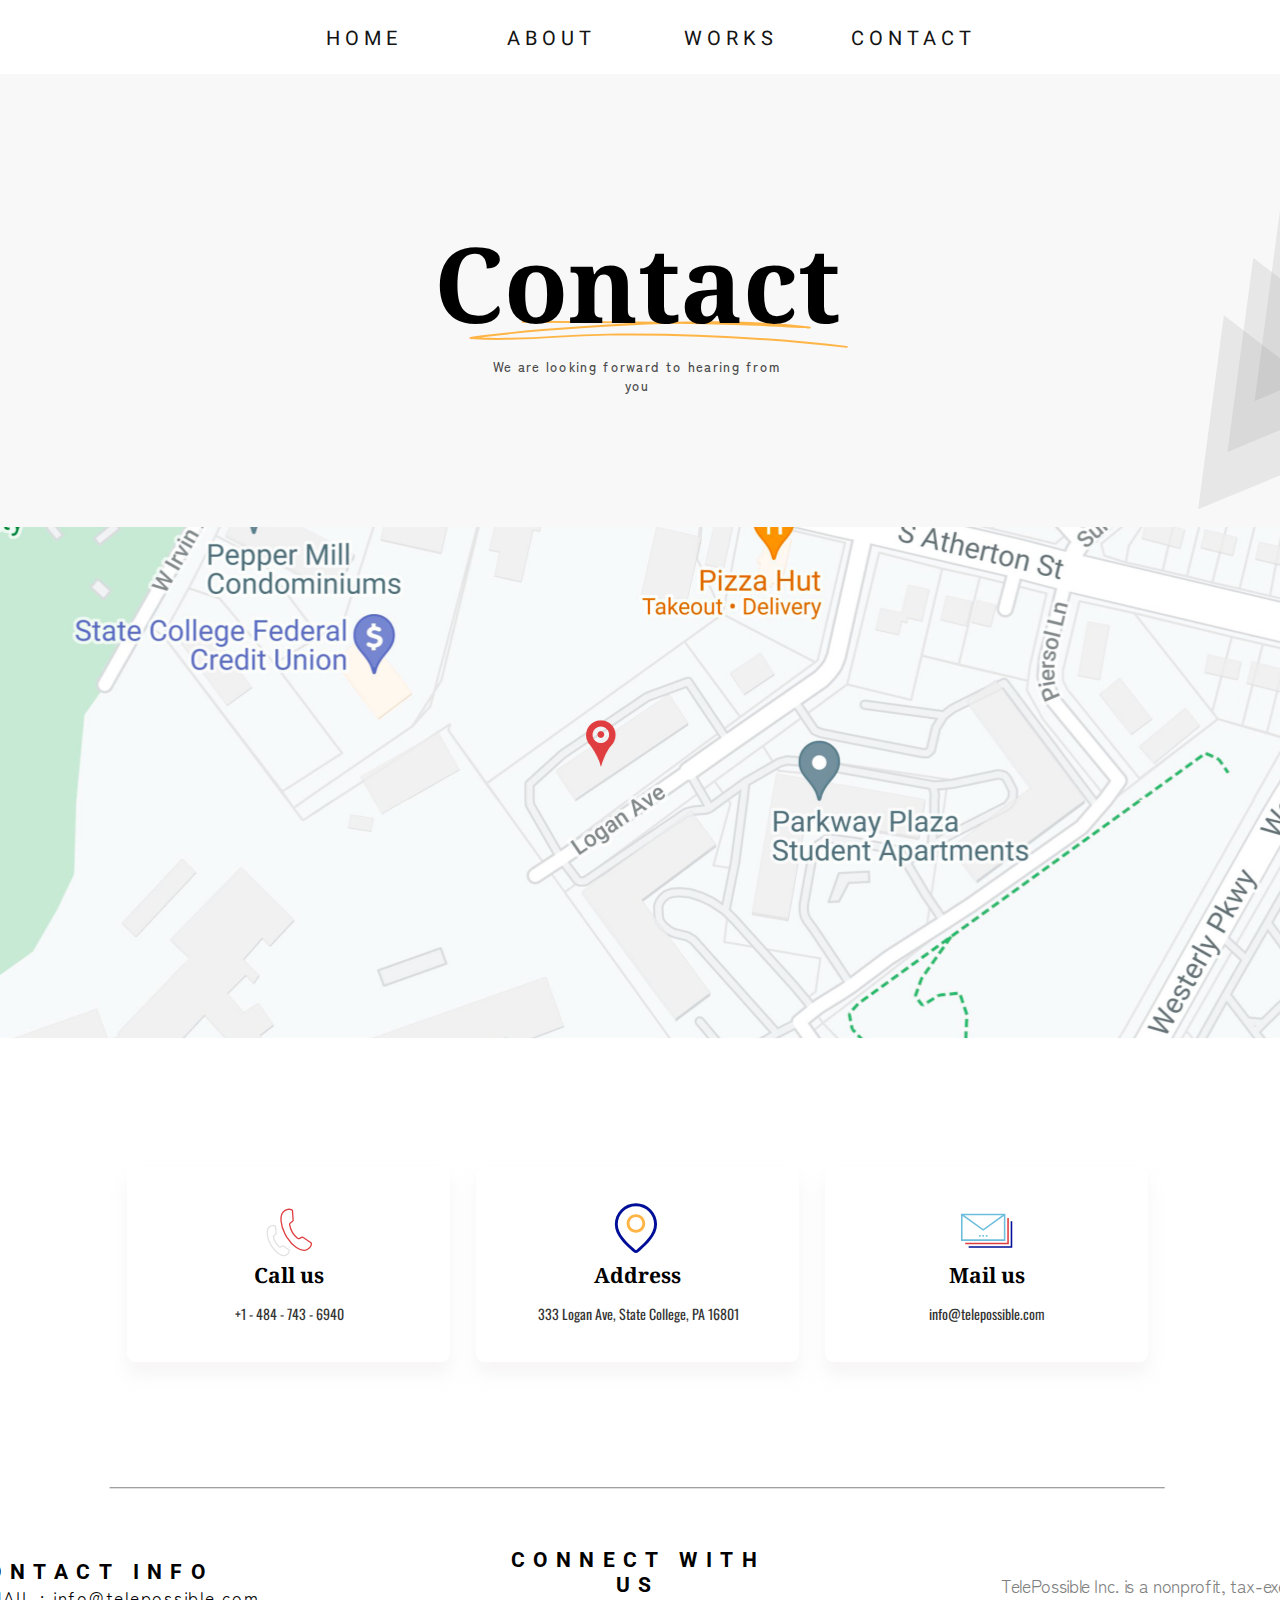
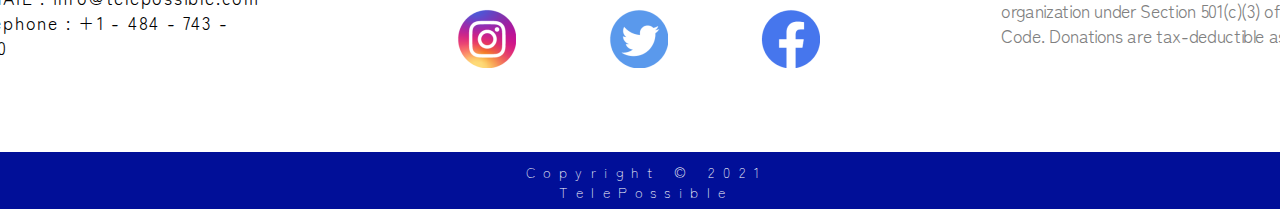
<file: contact.html>
<!DOCTYPE html>
<html>
  <head>
    <meta charset="UTF-8" />
    <meta name="viewport" content="width=1680, maximum-scale=1.0" />
    <link rel="shortcut icon" type="image/png" href="https://animaproject.s3.amazonaws.com/home/favicon.png" />
    <meta name="og:type" content="website" />
    <meta name="twitter:card" content="photo" />
    <link rel="stylesheet" type="text/css" href="css/contact.css" />
    <script src="https://ajax.googleapis.com/ajax/libs/jquery/3.2.0/jquery.min.js"></script>
    <script src="https://animaapp.s3.amazonaws.com/launchpad-static/launchpad.js"></script>
    <style></style>
    <link rel="stylesheet" type="text/css" href="css/styleguide.css" />
    <link rel="stylesheet" type="text/css" href="css/globals.css" />
  </head>
  <body style="margin: 0; background: #ffffff">
    <input type="hidden" id="anPageName" name="page" value="contact" />
    <div class="container-center-horizontal">
      <div class="contact-1 screen">
        <div class="footer-k2iDzY">
          <div class="copyright-3j10ab">
            <div class="copyright-bar-hZvx1g"></div>
            <div class="text-hZvx1g valign-text-middle zenmarugothic-light-white-16px">
              Copyright © 2021 TelePossible
            </div>
          </div>
          <div class="contents-3j10ab">
            <div class="content-background-NIA45I"></div>
            <div class="x3-NIA45I">
              <div class="law-1cqjKx valign-text-middle zenmarugothic-normal-gray-20px">
                TelePossible Inc. is a nonprofit, tax-exempt charitable organization under Section 501(c)(3) of the
                Internal Revenue Code. Donations are tax-deductible as allowed by law
              </div>
            </div>
            <div class="x2-NIA45I">
              <div class="sns-ZSBbM4">
                <div class="icons-b4g61u">
                  <img class="facebook-icon-4IghMC smart-layers-pointers" src="img/facebook-icon-1@2x.png" />
                  <img class="twitter-icon-4IghMC smart-layers-pointers" src="img/twitter-icon-1@2x.png" />
                  <img class="instagram-icon-4IghMC smart-layers-pointers" src="img/instagram-icon-1@2x.png" />
                </div>
                <div class="connect-with-us-b4g61u valign-text-middle roboto-bold-black-24-1px">CONNECT WITH US</div>
              </div>
            </div>
            <div class="x1-NIA45I">
              <div class="contact-info-CuRexs">
                <div class="e-mail-infotele-1-484-743-6940-qIX6xS valign-text-middle zenmarugothic-normal-black-20px">
                  E-MAIL : info@telepossible.com<br />Telephone : +1 - 484 - 743 - 6940
                </div>
                <div class="contact-info-qIX6xS valign-text-middle roboto-bold-black-24-1px">CONTACT INFO</div>
              </div>
              <img class="logo-CuRexs" src="img/logo-1@2x.png" />
            </div>
          </div>
          <div class="upper-3j10ab"><img class="line-1-pf2sqG" src="img/line-1-5@1x.svg" /></div>
        </div>
        <div class="list-of-help-k2iDzY">
          <div class="list-of-help-jaI7eQ">
            <div class="mail-90SYHi smart-layers-pointers">
              <div class="rectangle-713-XxtVWi"></div>
              <div class="mail-us-XxtVWi notoserif-bold-black-24px">Mail us</div>
              <div class="infotelepossiblecom-XxtVWi oswald-normal-black-16px">info@telepossible.com</div>
              <img class="group-XxtVWi" src="img/group-6@2x.svg" />
            </div>
            <div class="address-90SYHi smart-layers-pointers">
              <div class="rectangle-713-6xACVC"></div>
              <img class="location-1-6xACVC" src="img/location-1@2x.svg" />
              <div class="x333-logan-ave-s-ollege-pa-16801-6xACVC oswald-normal-black-16px">
                333 Logan Ave, State College, PA 16801
              </div>
              <div class="address-6xACVC notoserif-bold-black-24px">Address</div>
            </div>
            <div class="call-90SYHi smart-layers-pointers">
              <div class="rectangle-713-v7x7x0"></div>
              <div class="call-us-v7x7x0 notoserif-bold-black-24px">Call us</div>
              <div class="x1-484-743-6940-v7x7x0 oswald-normal-black-16px">+1 - 484 - 743 - 6940</div>
              <img class="call-svgrepo-com-2-v7x7x0" src="img/call-svgrepo-com-2@2x.svg" />
              <img class="call-svgrepo-com-1-v7x7x0" src="img/call-svgrepo-com-1@2x.svg" />
            </div>
          </div>
        </div>
        <img class="map-k2iDzY" src="img/map----------@1x.png" />
        <div class="banner-k2iDzY">
          <div class="bg-image-5WbHgW">
            <div class="rectangle-1-1gVlvP"></div>
          </div>
          <div class="effect-shape-5WbHgW">
            <img class="polygon-5-LO11k7" src="img/polygon-5@2x.svg" />
            <img class="polygon-9-LO11k7" src="img/polygon-5@2x.svg" />
            <img class="polygon-6-LO11k7" src="img/polygon-6@2x.svg" />
            <img class="polygon-7-LO11k7" src="img/polygon-7@2x.svg" />
            <img class="polygon-8-LO11k7" src="img/polygon-8@2x.svg" />
            <img class="ellipse-5-LO11k7" src="img/ellipse-5-1@2x.svg" />
            <img class="ellipse-4-LO11k7" src="img/ellipse-4@2x.svg" />
            <img class="ellipse-6-LO11k7" src="img/ellipse-6@2x.svg" />
          </div>
          <div class="text-5WbHgW">
            <img class="underline-leDPBJ" src="img/underline@2x.svg" />
            <div class="we-are-looking-earing-from-you-leDPBJ">We are looking forward to hearing from you</div>
            <div class="contact-leDPBJ" id="contact">Contact</div>
          </div>
        </div>
        <div class="header-k2iDzY">
          <div class="header-icons-QHRj2K">
            <a href="#contact">
              <div class="icon-4-msDIWv smart-layers-pointers">
                <div class="contact-EBxX1R heebo-normal-licorice-20px">CONTACT</div>
              </div></a
            ><a href="work.html">
              <div class="icon-3-msDIWv smart-layers-pointers">
                <div class="works-YLJFxN heebo-normal-licorice-20px">WORKS</div>
              </div></a
            ><a href="about-1.html">
              <div class="icon-2-msDIWv smart-layers-pointers">
                <div class="about-xyH9uN heebo-normal-licorice-20px">ABOUT</div>
              </div></a
            ><a href="index.html">
              <div class="icon-1-msDIWv smart-layers-pointers">
                <div class="home-Zlrq72 heebo-normal-licorice-20px">HOME</div>
              </div></a
            >
            <div class="donation-button-msDIWv smart-layers-pointers">
              <a href = "https://www.paypal.com/donate/?hosted_button_id=WJGPKLR48Z9FJ" target = "_blank">
              <div class="rectangle-703-cIqqPg"></div>
              <div class="donation-cIqqPg oswald-medium-white-20px">Donation</div>
            </div>
          </div>
          <a href="index.html"><img class="logo-img-QHRj2K" src="img/logo-img-1@2x.png" /> </a>
        </div>
      </div>
    </div>
    <div class="container-center-horizontal">
      <div class="contact screen">
        <div class="list-of-help-DhmS6L">
          <div class="list-of-help-rX5pZN">
            <div class="mail-khx65j smart-layers-pointers">
              <div class="rectangle-713-ooy74m"></div>
              <div class="mail-us-ooy74m notoserif-bold-black-21px">Mail us</div>
              <div class="infotelepossiblecom-ooy74m oswald-normal-black-14px">info@telepossible.com</div>
              <img class="group-ooy74m" src="img/group-7@2x.svg" />
            </div>
            <div class="address-khx65j smart-layers-pointers">
              <div class="rectangle-713-PnBg0m"></div>
              <img class="location-1-PnBg0m" src="img/location-1-1@2x.svg" />
              <div class="x333-logan-ave-s-ollege-pa-16801-PnBg0m oswald-normal-black-14px">
                333 Logan Ave, State College, PA 16801
              </div>
              <div class="address-PnBg0m notoserif-bold-black-21px">Address</div>
            </div>
            <div class="call-khx65j smart-layers-pointers">
              <div class="rectangle-713-kufxBP"></div>
              <div class="call-us-kufxBP notoserif-bold-black-21px">Call us</div>
              <div class="x1-484-743-6940-kufxBP oswald-normal-black-14px">+1 - 484 - 743 - 6940</div>
              <img class="call-svgrepo-com-2-kufxBP" src="img/call-svgrepo-com-2-1@2x.svg" />
              <img class="call-svgrepo-com-1-kufxBP" src="img/call-svgrepo-com-1-1@2x.svg" />
            </div>
          </div>
        </div>
        <img class="map-DhmS6L" src="img/map-----------1@1x.png" />
        <div class="banner-DhmS6L">
          <div class="bg-image-NQECgX">
            <div class="rectangle-1-aHj9dL"></div>
          </div>
          <div class="effect-shape-NQECgX" id="effect-shape">
            <img class="polygon-5-76h8iw" src="img/polygon-5-1@2x.svg" />
            <img class="polygon-9-76h8iw" src="img/polygon-9-1@2x.svg" />
            <img class="polygon-6-76h8iw" src="img/polygon-6-1@2x.svg" />
            <img class="polygon-7-76h8iw" src="img/polygon-7-1@2x.svg" />
            <img class="polygon-8-76h8iw" src="img/polygon-8-1@2x.svg" />
            <img class="ellipse-5-76h8iw" src="img/ellipse-5-2@2x.svg" />
            <img class="ellipse-4-76h8iw" src="img/ellipse-4-1@2x.svg" />
            <img class="ellipse-6-76h8iw" src="img/ellipse-6-1@2x.svg" />
          </div>
          <div class="text-NQECgX">
            <img class="underline-lku7I7" src="img/underline-1@2x.svg" />
            <div class="we-are-looking-earing-from-you-lku7I7">We are looking forward to hearing from you</div>
            <div class="contact-lku7I7">Contact</div>
          </div>
        </div>
        <div class="header-DhmS6L">
          <div class="header-icons-NlxXXS">
            <a href="#effect-shape">
              <div class="icon-4-7pDmUn smart-layers-pointers">
                <div class="contact-lpXNHL heebo-normal-licorice-20px">CONTACT</div>
              </div></a
            ><a href="work.html">
              <div class="icon-3-7pDmUn smart-layers-pointers">
                <div class="works-XCxhV8 heebo-normal-licorice-20px">WORKS</div>
              </div></a
            ><a href="about.html">
              <div class="icon-2-7pDmUn smart-layers-pointers">
                <div class="about-KH2Zo4 heebo-normal-licorice-20px">ABOUT</div>
              </div></a
            ><a href="index.html">
              <div class="icon-1-7pDmUn smart-layers-pointers">
                <div class="home-wxE1tu heebo-normal-licorice-20px">HOME</div>
              </div></a
            >
            <div class="donation-button-7pDmUn smart-layers-pointers">
              <a href = "https://www.paypal.com/donate/?hosted_button_id=WJGPKLR48Z9FJ" target = "_blank">

              <div class="rectangle-703-pnc4Gu"></div>
              <div class="donation-pnc4Gu">Donation</div>
            </div>
          </div>
          <img class="logo-img-NlxXXS" src="img/logo-img-6@2x.png" />
        </div>
        <div class="footer-DhmS6L">
          <div class="copyright-mwR7bx">
            <div class="copyright-bar-XFhZEM"></div>
            <div class="text-XFhZEM valign-text-middle zenmarugothic-light-white-14-1px">
              Copyright © 2021 TelePossible
            </div>
          </div>
          <div class="contents-mwR7bx">
            <div class="content-background-lcqfWr"></div>
            <div class="x3-lcqfWr">
              <div class="law-ThqXDw valign-text-middle zenmarugothic-normal-gray-17-6px">
                TelePossible Inc. is a nonprofit, tax-exempt charitable organization under Section 501(c)(3) of the
                Internal Revenue Code. Donations are tax-deductible as allowed by law
              </div>
            </div>
            <div class="x2-lcqfWr">
              <div class="sns-mluLoV">
                <div class="icons-kLqg7x">
                  <img class="facebook-icon-scVQv2 smart-layers-pointers" src="img/facebook-icon-3@2x.png" />
                  <img class="twitter-icon-scVQv2 smart-layers-pointers" src="img/twitter-icon-3@2x.png" />
                  <img class="instagram-icon-scVQv2 smart-layers-pointers" src="img/instagram-icon-3@2x.png" />
                </div>
                <div class="connect-with-us-kLqg7x valign-text-middle roboto-bold-black-21-1px">CONNECT WITH US</div>
              </div>
            </div>
            <div class="x1-lcqfWr">
              <div class="contact-info-ZZFGNj">
                <div class="e-mail-infotele-1-484-743-6940-jgCLn7 valign-text-middle zenmarugothic-normal-black-17-6px">
                  E-MAIL : info@telepossible.com<br />Telephone : +1 - 484 - 743 - 6940
                </div>
                <div class="contact-info-jgCLn7 valign-text-middle roboto-bold-black-21-1px">CONTACT INFO</div>
              </div>
              <img class="logo-ZZFGNj" src="img/logo-6@2x.png" />
            </div>
          </div>
          <div class="upper-mwR7bx"><img class="line-1-DiXIxc" src="img/line-1-6@1x.svg" /></div>
        </div>
      </div>
    </div>
  </body>
</html>
</file>
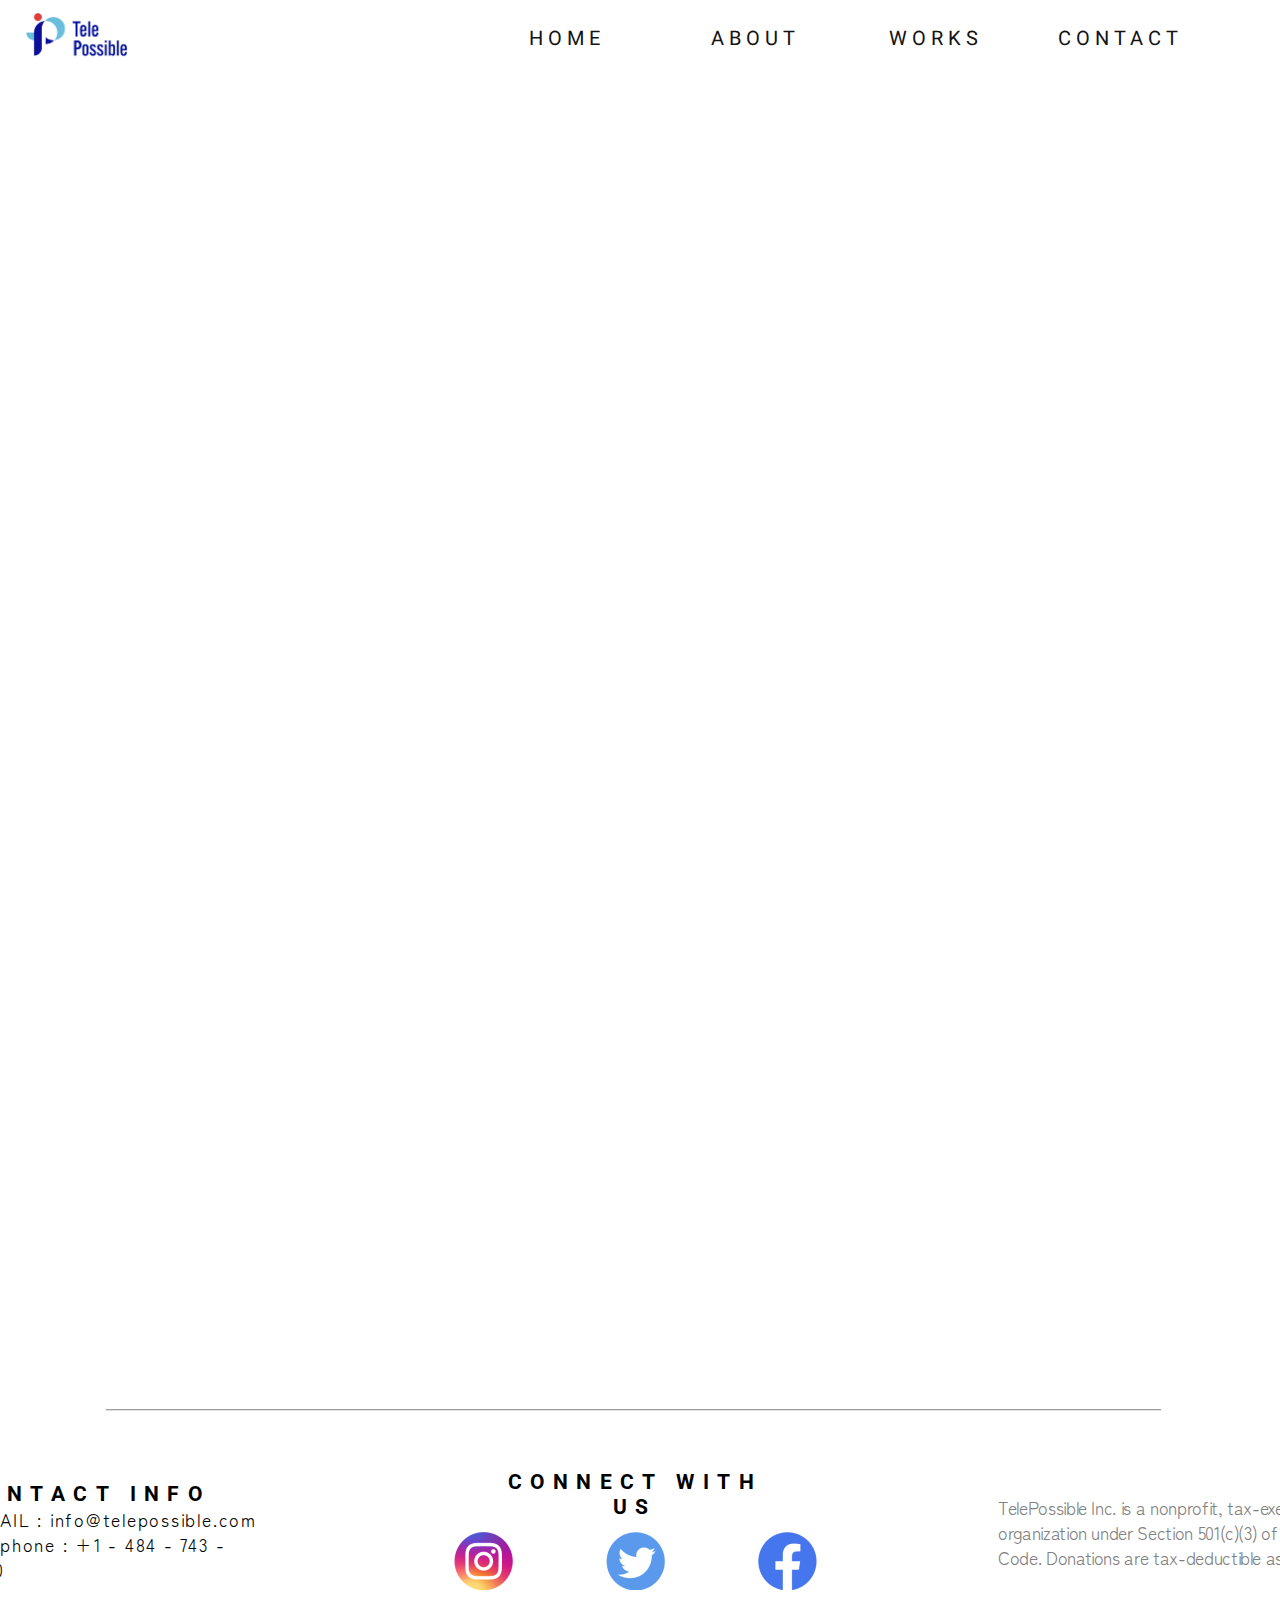
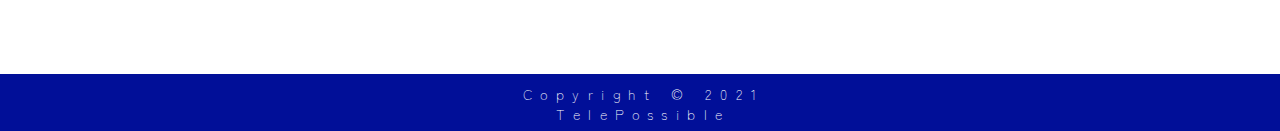
<file: work.html>
<!DOCTYPE html>
<html>
  <head>
    <meta charset="UTF-8" />
    <meta name="viewport" content="width=1680, maximum-scale=1.0" />
    <link rel="shortcut icon" type="image/png" href="https://animaproject.s3.amazonaws.com/home/favicon.png" />
    <meta name="og:type" content="website" />
    <meta name="twitter:card" content="photo" />
    <link rel="stylesheet" type="text/css" href="css/work.css" />
    <script src="https://ajax.googleapis.com/ajax/libs/jquery/3.2.0/jquery.min.js"></script>
    <script src="https://animaapp.s3.amazonaws.com/launchpad-static/launchpad.js"></script>
    <style></style>
    <link rel="stylesheet" type="text/css" href="css/styleguide.css" />
    <link rel="stylesheet" type="text/css" href="css/globals.css" />
  </head>
  <body style="margin: 0; background: #ffffff">
    <input type="hidden" id="anPageName" name="page" value="work" />
    <div class="container-center-horizontal">
      <div class="work-1 screen">
        <!-- <img class="image-5-X7GYZM" id="image-5" src="img/image-5@1x.png" /> -->
        <div class="footer-X7GYZM">
          <div class="copyright-5oc2ku">
            <div class="copyright-bar-Vosp1R"></div>
            <div class="text-Vosp1R valign-text-middle zenmarugothic-light-white-14-1px">
              Copyright © 2021 TelePossible
            </div>
          </div>
          <div class="contents-5oc2ku">
            <div class="content-background-yFWe1C"></div>
            <div class="x3-yFWe1C">
              <div class="law-ZJ5e3N valign-text-middle zenmarugothic-normal-gray-17-6px">
                TelePossible Inc. is a nonprofit, tax-exempt charitable organization under Section 501(c)(3) of the
                Internal Revenue Code. Donations are tax-deductible as allowed by law
              </div>
            </div>
            <div class="x2-yFWe1C">
              <div class="sns-rAddhF">
                <div class="icons-dHKkjI">
                  <img class="facebook-icon-BZ79SK smart-layers-pointers" src="img/facebook-icon@2x.png" />
                  <img class="twitter-icon-BZ79SK smart-layers-pointers" src="img/twitter-icon@2x.png" />
                  <img class="instagram-icon-BZ79SK smart-layers-pointers" src="img/instagram-icon@2x.png" />
                </div>
                <div class="connect-with-us-dHKkjI valign-text-middle roboto-bold-black-21-1px">CONNECT WITH US</div>
              </div>
            </div>
            <div class="x1-yFWe1C">
              <div class="contact-info-JIOjox">
                <div class="e-mail-infotele-1-484-743-6940-CThVBY valign-text-middle zenmarugothic-normal-black-17-6px">
                  E-MAIL : info@telepossible.com<br />Telephone : +1 - 484 - 743 - 6940
                </div>
                <div class="contact-info-CThVBY valign-text-middle roboto-bold-black-21-1px">CONTACT INFO</div>
              </div>
              <img class="logo-JIOjox" src="img/logo@2x.png" />
            </div>
          </div>
          <div class="upper-5oc2ku"><img class="line-1-sNhVcu" src="img/line-1@1x.svg" /></div>
        </div>
        <div class="header-X7GYZM">
          <div class="header-icons-OgbVFy">
            <a href="contact.html">
              <div class="icon-4-UiIi9n smart-layers-pointers">
                <div class="contact-xYFZjw heebo-normal-licorice-20px">CONTACT</div>
              </div></a
            ><a href="#image-5">
              <div class="icon-3-UiIi9n smart-layers-pointers">
                <div class="works-rlIsN5 heebo-normal-licorice-20px">WORKS</div>
              </div></a
            ><a href="about.html">
              <div class="icon-2-UiIi9n smart-layers-pointers">
                <div class="about-Ewr3Hu heebo-normal-licorice-20px">ABOUT</div>
              </div></a
            ><a href="index.html">
              <div class="icon-1-UiIi9n smart-layers-pointers">
                <div class="home-mYa9I4 heebo-normal-licorice-20px">HOME</div>
              </div></a
            >
            <div class="donation-button-UiIi9n smart-layers-pointers">
              <a href = "https://www.paypal.com/donate/?hosted_button_id=WJGPKLR48Z9FJ" target = "_blank">

              <div class="rectangle-703-xzK3Qj"></div>
              <div class="donation-xzK3Qj">Donation</div>
            </div>
          </div>
          <a href="index.html"><img class="logo-img-OgbVFy" src="img/logo-img@2x.png" /> </a>
        </div>
      </div>
    </div>
    <div class="container-center-horizontal">
      <div class="work screen">
        <img class="image-51-vLgc0E" id="image-51" src="img/image-5-1@1x.png" />
        <div class="footer-vLgc0E">
          <div class="copyright-9WxQnC">
            <div class="copyright-bar-rsxxAD"></div>
            <div class="text-rsxxAD valign-text-middle zenmarugothic-light-white-16px">
              Copyright © 2021 TelePossible
            </div>
          </div>
          <div class="contents-9WxQnC">
            <div class="content-background-rU6nWR"></div>
            <div class="x3-rU6nWR">
              <div class="law-HXQYLk valign-text-middle zenmarugothic-normal-gray-20px">
                TelePossible Inc. is a nonprofit, tax-exempt charitable organization under Section 501(c)(3) of the
                Internal Revenue Code. Donations are tax-deductible as allowed by law
              </div>
            </div>
            <div class="x2-rU6nWR">
              <div class="sns-BBPaoX">
                <div class="icons-0Ef8L7">
                  <img class="facebook-icon-elnPEP smart-layers-pointers" src="img/facebook-icon-4@2x.png" />
                  <img class="twitter-icon-elnPEP smart-layers-pointers" src="img/twitter-icon-1@2x.png" />
                  <img class="instagram-icon-elnPEP smart-layers-pointers" src="img/instagram-icon-1@2x.png" />
                </div>
                <div class="connect-with-us-0Ef8L7 valign-text-middle roboto-bold-black-24-1px">CONNECT WITH US</div>
              </div>
            </div>
            <div class="x1-rU6nWR">
              <div class="contact-info-QTvAl3">
                <div class="e-mail-infotele-1-484-743-6940-ZXlTeT valign-text-middle zenmarugothic-normal-black-20px">
                  E-MAIL : info@telepossible.com<br />Telephone : +1 - 484 - 743 - 6940
                </div>
                <div class="contact-info-ZXlTeT valign-text-middle roboto-bold-black-24-1px">CONTACT INFO</div>
              </div>
              <img class="logo-QTvAl3" src="img/logo-1@2x.png" />
            </div>
          </div>
          <div class="upper-9WxQnC"><img class="line-1-03mr3K" src="img/line-1-1@1x.svg" /></div>
        </div>
        <div class="header-vLgc0E">
          <div class="header-icons-4vjCKv">
<<<<<<< HEAD
            <a href="contact-1.html">
=======
            <a href="contact.html">
>>>>>>> 8333696c2dc76b886a560318ad52e0d55ebd9d86
              <div class="icon-4-67uA9w smart-layers-pointers">
                <div class="contact-kGlXrt heebo-normal-licorice-20px">CONTACT</div>
              </div></a
            ><a href="#image-51">
              <div class="icon-3-67uA9w smart-layers-pointers">
                <div class="works-RxPoRx heebo-normal-licorice-20px">WORKS</div>
              </div></a
<<<<<<< HEAD
            ><a href="about-1.html">
              <div class="icon-2-67uA9w smart-layers-pointers">
                <div class="about-yQ5vKk heebo-normal-licorice-20px">ABOUT</div>
              </div></a
            ><a href="index-1.html">
=======
            ><a href="about.html">
              <div class="icon-2-67uA9w smart-layers-pointers">
                <div class="about-yQ5vKk heebo-normal-licorice-20px">ABOUT</div>
              </div></a
            ><a href="index.html">
>>>>>>> 8333696c2dc76b886a560318ad52e0d55ebd9d86
              <div class="icon-1-67uA9w smart-layers-pointers">
                <div class="home-fFAkTi heebo-normal-licorice-20px">HOME</div>
              </div></a
            >
            <div class="donation-button-67uA9w smart-layers-pointers">
              <div class="rectangle-703-iU9ExI"></div>
              <div class="donation-iU9ExI oswald-medium-white-20px">Donation</div>
            </div>
          </div>
<<<<<<< HEAD
          <a href="index-1.html"><img class="logo-img-4vjCKv" src="img/logo-img-1@2x.png" /> </a>
=======
          <a href="index.html"><img class="logo-img-4vjCKv" src="img/logo-img-1@2x.png" /> </a>
>>>>>>> 8333696c2dc76b886a560318ad52e0d55ebd9d86
        </div>
      </div>
    </div>
  </body>
</html>
</file>
<file: css/contact.css>
/* screen - contact */

.contact {
  background-color: var(--white);
  height: 1809px;
  mix-blend-mode: normal;
  overflow: hidden;
  overflow-x: hidden;
  position: relative;
  width: 1680px;
}

.contact .list-of-help-DhmS6L {
  background-color: transparent;
  height: 196px;
  left: 327px;
  position: absolute;
  top: 1166px;
  width: 1021px;
}

.contact .list-of-help-rX5pZN {
  background-color: transparent;
  height: 196px;
  left: 0px;
  position: relative;
  top: 0px;
  width: 1021px;
}

.contact .mail-khx65j {
  background-color: transparent;
  cursor: pointer;
  height: 196px;
  left: 698px;
  pointer-events: auto;
  position: absolute;
  top: -0px;
  transition: all 0.2s ease;
  width: 327px;
}

.contact .mail-khx65j:hover {
  transform: translate(0, -5px);
box-shadow: 0px 12px 5px -8px rgba(0,0,0,0.2);
}

.contact .rectangle-713-ooy74m {
  background-color: var(--white);
  border-radius: 8.73px;
  box-shadow: 0px 12.222972869873047px 17.46139144897461px #ded7d740;
  height: 196px;
  left: 0px;
  mix-blend-mode: normal;
  position: absolute;
  top: 0px;
  width: 323px;
}

.contact .mail-us-ooy74m {
  background-color: transparent;
  height: auto;
  left: 123px;
  letter-spacing: 0.00px;
  line-height: 33.2px;
  mix-blend-mode: normal;
  position: absolute;
  text-align: center;
  top: 93px;
  white-space: nowrap;
  width: 78px;
}

.contact .infotelepossiblecom-ooy74m {
  background-color: transparent;
  height: auto;
  left: 104px;
  letter-spacing: 0.00px;
  line-height: 33.2px;
  mix-blend-mode: normal;
  opacity: 0.8;
  position: absolute;
  text-align: center;
  top: 131px;
  white-space: nowrap;
  width: 116px;
}

.contact .group-ooy74m {
  background-color: transparent;
  height: 35px;
  left: 136px;
  position: absolute;
  top: 47px;
  width: 52px;
}

.contact .address-khx65j {
  background-color: transparent;
  cursor: pointer;
  height: 196px;
  left: 349px;
  pointer-events: auto;
  position: absolute;
  top: -0px;
  transition: all 0.2s ease;
  width: 327px;
}

.contact .address-khx65j:hover {
  transform: translate(0, -5px);
box-shadow: 0px 12px 5px -8px rgba(0,0,0,0.2);
}

.contact .rectangle-713-PnBg0m {
  background-color: var(--white);
  border-radius: 8.73px;
  box-shadow: 0px 12.222972869873047px 17.46139144897461px #ded7d740;
  height: 196px;
  left: 0px;
  mix-blend-mode: normal;
  position: absolute;
  top: 0px;
  width: 323px;
}

.contact .location-1-PnBg0m {
  background-color: transparent;
  height: 50px;
  left: 135px;
  mix-blend-mode: normal;
  position: absolute;
  top: 37px;
  width: 50px;
}

.contact .x333-logan-ave-s-ollege-pa-16801-PnBg0m {
  background-color: transparent;
  height: auto;
  left: 61px;
  letter-spacing: 0.00px;
  line-height: 33.2px;
  mix-blend-mode: normal;
  opacity: 0.8;
  position: absolute;
  text-align: center;
  top: 131px;
  white-space: nowrap;
  width: 202px;
}

.contact .address-PnBg0m {
  background-color: transparent;
  height: auto;
  left: 113px;
  letter-spacing: 0.00px;
  line-height: 33.2px;
  mix-blend-mode: normal;
  position: absolute;
  text-align: center;
  top: 93px;
  width: 97px;
}

.contact .call-khx65j {
  background-color: transparent;
  cursor: pointer;
  height: 196px;
  left: 0px;
  pointer-events: auto;
  position: absolute;
  top: 0px;
  transition: all 0.2s ease;
  width: 327px;
}

.contact .call-khx65j:hover {
  transform: translate(0, -5px);
box-shadow: 0px 12px 5px -8px rgba(0,0,0,0.2);
}

.contact .rectangle-713-kufxBP {
  background-color: var(--white);
  border-radius: 8.73px;
  box-shadow: 0px 12.222972869873047px 17.46139144897461px #ded7d740;
  height: 196px;
  left: 0px;
  mix-blend-mode: normal;
  position: absolute;
  top: 0px;
  width: 323px;
}

.contact .call-us-kufxBP {
  background-color: transparent;
  height: auto;
  left: 126px;
  letter-spacing: 0.00px;
  line-height: 33.2px;
  mix-blend-mode: normal;
  position: absolute;
  text-align: center;
  top: 93px;
  white-space: nowrap;
  width: 72px;
}

.contact .x1-484-743-6940-kufxBP {
  background-color: transparent;
  height: auto;
  left: 106px;
  letter-spacing: 0.00px;
  line-height: 33.2px;
  mix-blend-mode: normal;
  opacity: 0.8;
  position: absolute;
  text-align: center;
  top: 131px;
  white-space: nowrap;
  width: 112px;
}

.contact .call-svgrepo-com-2-kufxBP {
  background-color: transparent;
  height: 44px;
  left: 128px;
  mix-blend-mode: normal;
  position: absolute;
  top: 53px;
  width: 44px;
}

.contact .call-svgrepo-com-1-kufxBP {
  background-color: transparent;
  height: 59px;
  left: 138px;
  mix-blend-mode: normal;
  position: absolute;
  top: 35px;
  width: 59px;
}

.contact .map-DhmS6L {
  background-color: transparent;
  height: 513px;
  left: -0px;
  position: absolute;
  top: 526px;
  width: 1677px;
}

.contact .banner-DhmS6L {
  background-color: transparent;
  height: 540px;
  left: -147px;
  position: absolute;
  top: 0px;
  width: 1826px;
}

.contact .bg-image-NQECgX {
  background-color: transparent;
  height: 527px;
  left: 144px;
  position: absolute;
  top: 0px;
  width: 1682px;
}

.contact .rectangle-1-aHj9dL {
  background-color: #f8f8f8;
  height: 527px;
  left: 0px;
  mix-blend-mode: normal;
  position: relative;
  top: 0px;
  width: 1682px;
}

.contact .effect-shape-NQECgX {
  background-color: transparent;
  height: 437px;
  left: 0px;
  position: absolute;
  top: 102px;
  width: 1819px;
}

.contact .polygon-5-76h8iw {
  background-color: transparent;
  height: 208px;
  left: 29px;
  mix-blend-mode: normal;
  position: absolute;
  top: 182px;
  width: 240px;
}

.contact .polygon-9-76h8iw {
  background-color: transparent;
  height: 208px;
  left: 18px;
  mix-blend-mode: normal;
  position: absolute;
  top: 100px;
  width: 240px;
}

.contact .polygon-6-76h8iw {
  background-color: transparent;
  height: 195px;
  left: 1601px;
  mix-blend-mode: normal;
  position: absolute;
  top: 104px;
  width: 182px;
}

.contact .polygon-7-76h8iw {
  background-color: transparent;
  height: 195px;
  left: 1574px;
  mix-blend-mode: normal;
  position: absolute;
  top: 155px;
  width: 182px;
}

.contact .polygon-8-76h8iw {
  background-color: transparent;
  height: 195px;
  left: 1545px;
  mix-blend-mode: normal;
  position: absolute;
  top: 213px;
  width: 182px;
}

.contact .ellipse-5-76h8iw {
  background-color: transparent;
  height: 28px;
  left: 1710px;
  mix-blend-mode: normal;
  position: absolute;
  top: 136px;
  width: 28px;
}

.contact .ellipse-4-76h8iw {
  background-color: transparent;
  height: 149px;
  left: 174px;
  mix-blend-mode: normal;
  position: absolute;
  top: 93px;
  width: 150px;
}

.contact .ellipse-6-76h8iw {
  background-color: transparent;
  height: 63px;
  left: 267px;
  mix-blend-mode: normal;
  position: absolute;
  top: 72px;
  width: 63px;
}

.contact .text-NQECgX {
  background-color: transparent;
  height: 148px;
  left: 542px;
  position: absolute;
  top: 228px;
  width: 888px;
}

.contact .underline-lku7I7 {
  background-color: transparent;
  height: 28px;
  left: 274px;
  mix-blend-mode: normal;
  position: absolute;
  top: 92px;
  width: 379px;
}

.contact .we-are-looking-earing-from-you-lku7I7 {
  background-color: transparent;
  color: #494949;
  font-family: var(--font-family-zen_kaku_gothic_antique);
  font-size: 13.1px;
  font-style: normal;
  font-weight: 500;
  height: auto;
  left: 289px;
  letter-spacing: 1.31px;
  line-height: normal;
  mix-blend-mode: normal;
  position: absolute;
  text-align: center;
  top: 129px;
  width: 306px;
}

.contact .contact-lku7I7 {
  background-color: transparent;
  color: var(--black);
  font-family: var(--font-family-noto_serif);
  font-size: 104.8px;
  font-style: normal;
  font-weight: 700;
  height: auto;
  left: 0px;
  letter-spacing: 0.00px;
  line-height: 109.6px;
  mix-blend-mode: normal;
  position: absolute;
  text-align: center;
  top: 0px;
  white-space: nowrap;
  width: 884px;
}

.contact .header-DhmS6L {
  background-color: var(--white);
  height: 74px;
  left: 0px;
  mix-blend-mode: normal;
  position: absolute;
  top: 0px;
  width: 1676px;
}

.contact .header-icons-NlxXXS {
  background-color: transparent;
  height: 105px;
  left: 489px;
  position: absolute;
  top: -16px;
  width: 1158px;
}

.contact .icon-4-7pDmUn {
  background-color: transparent;
  cursor: pointer;
  height: 48px;
  left: 550px;
  pointer-events: auto;
  position: absolute;
  top: 29px;
  transition: all 0.2s ease;
  width: 150px;
}

.contact .icon-4-7pDmUn:hover {
  transform: scale(1.1);
}

.contact .contact-lpXNHL {
  background-color: transparent;
  height: auto;
  left: 9px;
  letter-spacing: 5.00px;
  line-height: normal;
  mix-blend-mode: normal;
  position: absolute;
  text-align: center;
  top: 11px;
  width: 131px;
}

.contact .icon-3-7pDmUn {
  background-color: transparent;
  cursor: pointer;
  height: 48px;
  left: 367px;
  pointer-events: auto;
  position: absolute;
  top: 29px;
  transition: all 0.2s ease;
  width: 150px;
}

.contact .icon-3-7pDmUn:hover {
  transform: scale(1.1);
}

.contact .works-XCxhV8 {
  background-color: transparent;
  height: auto;
  left: 22px;
  letter-spacing: 5.00px;
  line-height: normal;
  mix-blend-mode: normal;
  position: absolute;
  text-align: center;
  top: 11px;
  width: 105px;
}

.contact .icon-2-7pDmUn {
  background-color: transparent;
  cursor: pointer;
  height: 48px;
  left: 183px;
  pointer-events: auto;
  position: absolute;
  top: 29px;
  transition: all 0.2s ease;
  width: 150px;
}

.contact .icon-2-7pDmUn:hover {
  transform: scale(1.1);
}

.contact .about-KH2Zo4 {
  background-color: transparent;
  height: auto;
  left: 35px;
  letter-spacing: 5.00px;
  line-height: normal;
  mix-blend-mode: normal;
  position: absolute;
  text-align: center;
  top: 11px;
  width: 79px;
}

.contact .icon-1-7pDmUn {
  background-color: transparent;
  cursor: pointer;
  height: 48px;
  left: -0px;
  pointer-events: auto;
  position: absolute;
  top: 29px;
  transition: all 0.2s ease;
  width: 150px;
}

.contact .icon-1-7pDmUn:hover {
  transform: scale(1.1);
}

.contact .home-wxE1tu {
  background-color: transparent;
  height: auto;
  left: 35px;
  letter-spacing: 5.00px;
  line-height: normal;
  mix-blend-mode: normal;
  position: absolute;
  text-align: center;
  top: 11px;
  width: 79px;
}

.contact .donation-button-7pDmUn {
  background-color: transparent;
  cursor: pointer;
  height: 105px;
  left: 1007px;
  pointer-events: auto;
  position: absolute;
  top: 0px;
  transition: all 0.2s ease;
  width: 153px;
}

.contact .donation-button-7pDmUn:hover {
  transform: scale(1.1);
}

.contact .rectangle-703-pnc4Gu {
  background-color: var(--telepossible-red);
  border-radius: 30.56px;
  height: 48px;
  left: -0px;
  mix-blend-mode: normal;
  position: absolute;
  top: 28px;
  width: 151px;
}

.contact .donation-pnc4Gu {
  background-color: transparent;
  color: var(--white);
  font-family: var(--font-family-oswald);
  font-size: var(--font-size-xxxxs);
  font-style: normal;
  font-weight: 500;
  height: auto;
  left: 46px;
  letter-spacing: 0.00px;
  line-height: 104.8px;
  mix-blend-mode: normal;
  position: absolute;
  text-align: center;
  top: 0px;
  white-space: nowrap;
  width: auto;
}

.contact .logo-img-NlxXXS {
  background-color: transparent;
  height: 48px;
  left: 26px;
  mix-blend-mode: normal;
  object-fit: cover;
  position: absolute;
  top: 13px;
  width: 102px;
}

.contact .footer-DhmS6L {
  background-color: var(--white);
  height: 350px;
  left: 3px;
  mix-blend-mode: normal;
  position: absolute;
  top: 1459px;
  width: 1680px;
}

.contact .copyright-mwR7bx {
  background-color: var(--white);
  height: 59px;
  left: -0px;
  mix-blend-mode: normal;
  position: absolute;
  top: 293px;
  width: 1688px;
}

.contact .copyright-bar-XFhZEM {
  background-color: var(--telepossible-blue);
  height: 59px;
  left: 0px;
  mix-blend-mode: normal;
  position: absolute;
  top: 0px;
  width: 1688px;
}

.contact .text-XFhZEM {
  background-color: transparent;
  height: 20px;
  left: 633px;
  letter-spacing: 8.44px;
  line-height: normal;
  mix-blend-mode: normal;
  position: absolute;
  text-align: center;
  top: 20px;
  width: 421px;
}

.contact .contents-mwR7bx {
  background-color: transparent;
  height: 234px;
  left: 0px;
  position: absolute;
  top: 35px;
  width: 1684px;
}

.contact .content-background-lcqfWr {
  background-color: var(--white);
  height: 234px;
  left: 0px;
  mix-blend-mode: normal;
  position: absolute;
  top: 0px;
  width: 1684px;
}

.contact .x3-lcqfWr {
  background-color: transparent;
  height: 117px;
  left: 1198px;
  position: absolute;
  top: 58px;
  width: 446px;
}

.contact .law-ThqXDw {
  background-color: transparent;
  height: 117px;
  left: 0px;
  letter-spacing: -0.35px;
  line-height: normal;
  mix-blend-mode: normal;
  position: absolute;
  text-align: left;
  top: 0px;
  width: 444px;
}

.contact .x2-lcqfWr {
  background-color: transparent;
  height: 109px;
  left: 654px;
  position: absolute;
  top: 65px;
  width: 363px;
}

.contact .sns-mluLoV {
  background-color: transparent;
  height: 109px;
  left: 0px;
  position: relative;
  top: 0px;
  width: 365px;
}

.contact .icons-kLqg7x {
  background-color: transparent;
  height: 58px;
  left: -0px;
  position: absolute;
  top: 50px;
  width: 363px;
}

.contact .facebook-icon-scVQv2 {
  background-color: transparent;
  cursor: pointer;
  height: 59px;
  left: 304px;
  mix-blend-mode: normal;
  object-fit: cover;
  pointer-events: auto;
  position: absolute;
  top: -0px;
  transition: all 0.2s ease;
  width: 59px;
}

.contact .facebook-icon-scVQv2:hover {
  transform: scale(1.1);
}

.contact .twitter-icon-scVQv2 {
  background-color: transparent;
  cursor: pointer;
  height: 59px;
  left: 152px;
  mix-blend-mode: normal;
  object-fit: cover;
  pointer-events: auto;
  position: absolute;
  top: -0px;
  transition: all 0.2s ease;
  width: 59px;
}

.contact .twitter-icon-scVQv2:hover {
  transform: scale(1.1);
}

.contact .instagram-icon-scVQv2 {
  background-color: transparent;
  cursor: pointer;
  height: 59px;
  left: -0px;
  mix-blend-mode: normal;
  object-fit: cover;
  pointer-events: auto;
  position: absolute;
  top: -0px;
  transition: all 0.2s ease;
  width: 59px;
}

.contact .instagram-icon-scVQv2:hover {
  transform: scale(1.1);
}

.contact .connect-with-us-kLqg7x {
  background-color: transparent;
  height: 25px;
  left: 29px;
  letter-spacing: 8.44px;
  line-height: normal;
  mix-blend-mode: normal;
  position: absolute;
  text-align: center;
  top: -0px;
  width: 304px;
}

.contact .x1-lcqfWr {
  background-color: transparent;
  height: 92px;
  left: 71px;
  position: absolute;
  top: 65px;
  width: 401px;
}

.contact .contact-info-ZZFGNj {
  background-color: transparent;
  height: 92px;
  left: 91px;
  position: absolute;
  top: 0px;
  width: 314px;
}

.contact .e-mail-infotele-1-484-743-6940-jgCLn7 {
  background-color: transparent;
  height: 57px;
  left: 0px;
  letter-spacing: 1.76px;
  line-height: normal;
  mix-blend-mode: normal;
  position: absolute;
  text-align: left;
  top: 35px;
  width: 310px;
}

.contact .contact-info-jgCLn7 {
  background-color: transparent;
  height: 25px;
  left: 0px;
  letter-spacing: 8.44px;
  line-height: normal;
  mix-blend-mode: normal;
  position: absolute;
  text-align: left;
  top: 0px;
  width: auto;
}

.contact .logo-ZZFGNj {
  background-color: transparent;
  height: 64px;
  left: -0px;
  mix-blend-mode: normal;
  object-fit: cover;
  position: absolute;
  top: 21px;
  width: 59px;
}

.contact .upper-mwR7bx {
  background-color: transparent;
  height: 59px;
  left: 0px;
  overflow: hidden;
  position: absolute;
  top: 0px;
  width: 1688px;
}

.contact .line-1-DiXIxc {
  background-color: transparent;
  height: 2px;
  left: 306px;
  position: absolute;
  top: 28px;
  width: 1056px;
}
/* screen - contact-1 */

.contact-1 {
  background-color: var(--white);
  height: 2072px;
  mix-blend-mode: normal;
  overflow: hidden;
  overflow-x: hidden;
  position: relative;
  width: 1920px;
}

.contact-1 .footer-k2iDzY {
  background-color: var(--white);
  height: 400px;
  left: 0px;
  mix-blend-mode: normal;
  position: absolute;
  top: 1671px;
  width: 1920px;
}

.contact-1 .copyright-3j10ab {
  background-color: var(--white);
  height: 67px;
  left: -0px;
  mix-blend-mode: normal;
  position: absolute;
  top: 334px;
  width: 1925px;
}

.contact-1 .copyright-bar-hZvx1g {
  background-color: var(--telepossible-blue);
  height: 67px;
  left: 0px;
  mix-blend-mode: normal;
  position: absolute;
  top: 0px;
  width: 1925px;
}

.contact-1 .text-hZvx1g {
  background-color: transparent;
  height: 23px;
  left: 722px;
  letter-spacing: 9.62px;
  line-height: normal;
  mix-blend-mode: normal;
  position: absolute;
  text-align: center;
  top: 23px;
  width: 480px;
}

.contact-1 .contents-3j10ab {
  background-color: transparent;
  height: 267px;
  left: 0px;
  position: absolute;
  top: 40px;
  width: 1920px;
}

.contact-1 .content-background-NIA45I {
  background-color: var(--white);
  height: 267px;
  left: 0px;
  mix-blend-mode: normal;
  position: absolute;
  top: 0px;
  width: 1920px;
}

.contact-1 .x3-NIA45I {
  background-color: transparent;
  height: 133px;
  left: 1366px;
  position: absolute;
  top: 67px;
  width: 509px;
}

.contact-1 .law-1cqjKx {
  background-color: transparent;
  height: 133px;
  left: 0px;
  letter-spacing: -0.40px;
  line-height: normal;
  mix-blend-mode: normal;
  position: absolute;
  text-align: left;
  top: 0px;
  width: 507px;
}

.contact-1 .x2-NIA45I {
  background-color: transparent;
  height: 124px;
  left: 746px;
  position: absolute;
  top: 75px;
  width: 413px;
}

.contact-1 .sns-ZSBbM4 {
  background-color: transparent;
  height: 124px;
  left: 0px;
  position: relative;
  top: 0px;
  width: 415px;
}

.contact-1 .icons-b4g61u {
  background-color: transparent;
  height: 67px;
  left: 0px;
  position: absolute;
  top: 57px;
  width: 413px;
}

.contact-1 .facebook-icon-4IghMC {
  background-color: transparent;
  cursor: pointer;
  height: 67px;
  left: 347px;
  mix-blend-mode: normal;
  object-fit: cover;
  pointer-events: auto;
  position: absolute;
  top: -0px;
  transition: all 0.2s ease;
  width: 67px;
}

.contact-1 .facebook-icon-4IghMC:hover {
  transform: scale(1.1);
}

.contact-1 .twitter-icon-4IghMC {
  background-color: transparent;
  cursor: pointer;
  height: 67px;
  left: 173px;
  mix-blend-mode: normal;
  object-fit: cover;
  pointer-events: auto;
  position: absolute;
  top: -0px;
  transition: all 0.2s ease;
  width: 67px;
}

.contact-1 .twitter-icon-4IghMC:hover {
  transform: scale(1.1);
}

.contact-1 .instagram-icon-4IghMC {
  background-color: transparent;
  cursor: pointer;
  height: 67px;
  left: -0px;
  mix-blend-mode: normal;
  object-fit: cover;
  pointer-events: auto;
  position: absolute;
  top: -0px;
  transition: all 0.2s ease;
  width: 67px;
}

.contact-1 .instagram-icon-4IghMC:hover {
  transform: scale(1.1);
}

.contact-1 .connect-with-us-b4g61u {
  background-color: transparent;
  height: 28px;
  left: 33px;
  letter-spacing: 9.62px;
  line-height: normal;
  mix-blend-mode: normal;
  position: absolute;
  text-align: center;
  top: 0px;
  width: 347px;
}

.contact-1 .x1-NIA45I {
  background-color: transparent;
  height: 105px;
  left: 81px;
  position: absolute;
  top: 74px;
  width: 457px;
}

.contact-1 .contact-info-CuRexs {
  background-color: transparent;
  height: 105px;
  left: 104px;
  position: absolute;
  top: 0px;
  width: 357px;
}

.contact-1 .e-mail-infotele-1-484-743-6940-qIX6xS {
  background-color: transparent;
  height: 65px;
  left: 0px;
  letter-spacing: 2.00px;
  line-height: normal;
  mix-blend-mode: normal;
  position: absolute;
  text-align: left;
  top: 40px;
  width: 353px;
}

.contact-1 .contact-info-qIX6xS {
  background-color: transparent;
  height: 28px;
  left: 0px;
  letter-spacing: 9.62px;
  line-height: normal;
  mix-blend-mode: normal;
  position: absolute;
  text-align: left;
  top: 0px;
  width: auto;
}

.contact-1 .logo-CuRexs {
  background-color: transparent;
  height: 74px;
  left: -0px;
  mix-blend-mode: normal;
  object-fit: cover;
  position: absolute;
  top: 23px;
  width: 67px;
}

.contact-1 .upper-3j10ab {
  background-color: transparent;
  height: 67px;
  left: 0px;
  overflow: hidden;
  position: absolute;
  top: 0px;
  width: 1925px;
}

.contact-1 .line-1-pf2sqG {
  background-color: transparent;
  height: 2px;
  left: 348px;
  position: absolute;
  top: 32px;
  width: 1204px;
}

.contact-1 .list-of-help-k2iDzY {
  background-color: transparent;
  height: 224px;
  left: 375px;
  position: absolute;
  top: 1335px;
  width: 1170px;
}

.contact-1 .list-of-help-jaI7eQ {
  background-color: transparent;
  height: 224px;
  left: 0px;
  position: relative;
  top: 0px;
  width: 1170px;
}

.contact-1 .mail-90SYHi {
  background-color: transparent;
  cursor: pointer;
  height: 224px;
  left: 800px;
  pointer-events: auto;
  position: absolute;
  top: 0px;
  transition: all 0.2s ease;
  width: 374px;
}

.contact-1 .mail-90SYHi:hover {
  transform: translate(0, -5px);
box-shadow: 0px 12px 5px -8px rgba(0,0,0,0.2);
}

.contact-1 .rectangle-713-XxtVWi {
  background-color: var(--white);
  border-radius: 10px;
  box-shadow: 0px 14px 20px #ded7d740;
  height: 224px;
  left: 0px;
  mix-blend-mode: normal;
  position: absolute;
  top: 0px;
  width: 370px;
}

.contact-1 .mail-us-XxtVWi {
  background-color: transparent;
  height: auto;
  left: 141px;
  letter-spacing: 0.00px;
  line-height: 38px;
  mix-blend-mode: normal;
  position: absolute;
  text-align: center;
  top: 107px;
  white-space: nowrap;
  width: auto;
}

.contact-1 .infotelepossiblecom-XxtVWi {
  background-color: transparent;
  height: auto;
  left: 119px;
  letter-spacing: 0.00px;
  line-height: 38px;
  mix-blend-mode: normal;
  opacity: 0.8;
  position: absolute;
  text-align: center;
  top: 150px;
  white-space: nowrap;
  width: auto;
}

.contact-1 .group-XxtVWi {
  background-color: transparent;
  height: 39px;
  left: 153px;
  position: absolute;
  top: 54px;
  width: 59px;
}

.contact-1 .address-90SYHi {
  background-color: transparent;
  cursor: pointer;
  height: 224px;
  left: 400px;
  pointer-events: auto;
  position: absolute;
  top: 0px;
  transition: all 0.2s ease;
  width: 374px;
}

.contact-1 .address-90SYHi:hover {
  transform: translate(0, -5px);
box-shadow: 0px 12px 5px -8px rgba(0,0,0,0.2);
}

.contact-1 .rectangle-713-6xACVC {
  background-color: var(--white);
  border-radius: 10px;
  box-shadow: 0px 14px 20px #ded7d740;
  height: 224px;
  left: 0px;
  mix-blend-mode: normal;
  position: absolute;
  top: 0px;
  width: 370px;
}

.contact-1 .location-1-6xACVC {
  background-color: transparent;
  height: 57px;
  left: 153px;
  mix-blend-mode: normal;
  position: absolute;
  top: 42px;
  width: 57px;
}

.contact-1 .x333-logan-ave-s-ollege-pa-16801-6xACVC {
  background-color: transparent;
  height: auto;
  left: 70px;
  letter-spacing: 0.00px;
  line-height: 38px;
  mix-blend-mode: normal;
  opacity: 0.8;
  position: absolute;
  text-align: center;
  top: 150px;
  white-space: nowrap;
  width: auto;
}

.contact-1 .address-6xACVC {
  background-color: transparent;
  height: auto;
  left: 130px;
  letter-spacing: 0.00px;
  line-height: 38px;
  mix-blend-mode: normal;
  position: absolute;
  text-align: center;
  top: 107px;
  width: auto;
}

.contact-1 .call-90SYHi {
  background-color: transparent;
  cursor: pointer;
  height: 224px;
  left: 0px;
  pointer-events: auto;
  position: absolute;
  top: 0px;
  transition: all 0.2s ease;
  width: 374px;
}

.contact-1 .call-90SYHi:hover {
  transform: translate(0, -5px);
box-shadow: 0px 12px 5px -8px rgba(0,0,0,0.2);
}

.contact-1 .rectangle-713-v7x7x0 {
  background-color: var(--white);
  border-radius: 10px;
  box-shadow: 0px 14px 20px #ded7d740;
  height: 224px;
  left: 0px;
  mix-blend-mode: normal;
  position: absolute;
  top: 0px;
  width: 370px;
}

.contact-1 .call-us-v7x7x0 {
  background-color: transparent;
  height: auto;
  left: 144px;
  letter-spacing: 0.00px;
  line-height: 38px;
  mix-blend-mode: normal;
  position: absolute;
  text-align: center;
  top: 107px;
  white-space: nowrap;
  width: auto;
}

.contact-1 .x1-484-743-6940-v7x7x0 {
  background-color: transparent;
  height: auto;
  left: 121px;
  letter-spacing: 0.00px;
  line-height: 38px;
  mix-blend-mode: normal;
  opacity: 0.8;
  position: absolute;
  text-align: center;
  top: 150px;
  white-space: nowrap;
  width: auto;
}

.contact-1 .call-svgrepo-com-2-v7x7x0 {
  background-color: transparent;
  height: 49px;
  left: 147px;
  mix-blend-mode: normal;
  position: absolute;
  top: 61px;
  width: 49px;
}

.contact-1 .call-svgrepo-com-1-v7x7x0 {
  background-color: transparent;
  height: 67px;
  left: 158px;
  mix-blend-mode: normal;
  position: absolute;
  top: 40px;
  width: 67px;
}

.contact-1 .map-k2iDzY {
  background-color: transparent;
  height: 586px;
  left: 0px;
  position: absolute;
  top: 603px;
  width: 1920px;
}

.contact-1 .banner-k2iDzY {
  background-color: transparent;
  height: 618px;
  left: -168px;
  position: absolute;
  top: 0px;
  width: 2091px;
}

.contact-1 .bg-image-5WbHgW {
  background-color: transparent;
  height: 604px;
  left: 165px;
  position: absolute;
  top: 0px;
  width: 1926px;
}

.contact-1 .rectangle-1-1gVlvP {
  background-color: #f8f8f8;
  height: 604px;
  left: 0px;
  mix-blend-mode: normal;
  position: relative;
  top: 0px;
  width: 1926px;
}

.contact-1 .effect-shape-5WbHgW {
  background-color: transparent;
  height: 501px;
  left: 0px;
  position: absolute;
  top: 117px;
  width: 2084px;
}

.contact-1 .polygon-5-LO11k7 {
  background-color: transparent;
  height: 237px;
  left: 34px;
  mix-blend-mode: normal;
  position: absolute;
  top: 210px;
  width: 274px;
}

.contact-1 .polygon-9-LO11k7 {
  background-color: transparent;
  height: 237px;
  left: 21px;
  mix-blend-mode: normal;
  position: absolute;
  top: 116px;
  width: 274px;
}

.contact-1 .polygon-6-LO11k7 {
  background-color: transparent;
  height: 224px;
  left: 1834px;
  mix-blend-mode: normal;
  position: absolute;
  top: 119px;
  width: 208px;
}

.contact-1 .polygon-7-LO11k7 {
  background-color: transparent;
  height: 223px;
  left: 1803px;
  mix-blend-mode: normal;
  position: absolute;
  top: 177px;
  width: 208px;
}

.contact-1 .polygon-8-LO11k7 {
  background-color: transparent;
  height: 224px;
  left: 1769px;
  mix-blend-mode: normal;
  position: absolute;
  top: 244px;
  width: 208px;
}

.contact-1 .ellipse-5-LO11k7 {
  background-color: transparent;
  height: 31px;
  left: 1959px;
  mix-blend-mode: normal;
  position: absolute;
  top: 156px;
  width: 31px;
}

.contact-1 .ellipse-4-LO11k7 {
  background-color: transparent;
  height: 170px;
  left: 200px;
  mix-blend-mode: normal;
  position: absolute;
  top: 106px;
  width: 170px;
}

.contact-1 .ellipse-6-LO11k7 {
  background-color: transparent;
  height: 72px;
  left: 306px;
  mix-blend-mode: normal;
  position: absolute;
  top: 83px;
  width: 71px;
}

.contact-1 .text-5WbHgW {
  background-color: transparent;
  height: 170px;
  left: 621px;
  position: absolute;
  top: 261px;
  width: 1017px;
}

.contact-1 .underline-leDPBJ {
  background-color: transparent;
  height: 32px;
  left: 312px;
  mix-blend-mode: normal;
  position: absolute;
  top: 106px;
  width: 433px;
}

.contact-1 .we-are-looking-earing-from-you-leDPBJ {
  background-color: transparent;
  color: #494949;
  font-family: var(--font-family-zen_kaku_gothic_antique);
  font-size: 15px;
  font-style: normal;
  font-weight: 500;
  height: auto;
  left: 331px;
  letter-spacing: 1.50px;
  line-height: normal;
  mix-blend-mode: normal;
  position: absolute;
  text-align: center;
  top: 148px;
  width: 350px;
}

.contact-1 .contact-leDPBJ {
  background-color: transparent;
  color: var(--black);
  font-family: var(--font-family-noto_serif);
  font-size: 120px;
  font-style: normal;
  font-weight: 700;
  height: auto;
  left: 0px;
  letter-spacing: 0.00px;
  line-height: 125.5px;
  mix-blend-mode: normal;
  position: absolute;
  text-align: center;
  top: 0px;
  white-space: nowrap;
  width: 1013px;
}

.contact-1 .header-k2iDzY {
  background-color: var(--white);
  height: 85px;
  left: 0px;
  mix-blend-mode: normal;
  position: absolute;
  top: 0px;
  width: 1920px;
}

.contact-1 .header-icons-QHRj2K {
  background-color: transparent;
  height: 120px;
  left: 560px;
  position: absolute;
  top: -18px;
  width: 1326px;
}

.contact-1 .icon-4-msDIWv {
  background-color: transparent;
  cursor: pointer;
  height: 55px;
  left: 630px;
  pointer-events: auto;
  position: absolute;
  top: 33px;
  transition: all 0.2s ease;
  width: 172px;
}

.contact-1 .icon-4-msDIWv:hover {
  transform: scale(1.1);
}

.contact-1 .contact-EBxX1R {
  background-color: transparent;
  height: auto;
  left: 10px;
  letter-spacing: 5.00px;
  line-height: normal;
  mix-blend-mode: normal;
  position: absolute;
  text-align: center;
  top: 13px;
  width: 150px;
}

.contact-1 .icon-3-msDIWv {
  background-color: transparent;
  cursor: pointer;
  height: 55px;
  left: 420px;
  pointer-events: auto;
  position: absolute;
  top: 33px;
  transition: all 0.2s ease;
  width: 172px;
}

.contact-1 .icon-3-msDIWv:hover {
  transform: scale(1.1);
}

.contact-1 .works-YLJFxN {
  background-color: transparent;
  height: auto;
  left: 25px;
  letter-spacing: 5.00px;
  line-height: normal;
  mix-blend-mode: normal;
  position: absolute;
  text-align: center;
  top: 13px;
  width: 120px;
}

.contact-1 .icon-2-msDIWv {
  background-color: transparent;
  cursor: pointer;
  height: 55px;
  left: 210px;
  pointer-events: auto;
  position: absolute;
  top: 33px;
  transition: all 0.2s ease;
  width: 172px;
}

.contact-1 .icon-2-msDIWv:hover {
  transform: scale(1.1);
}

.contact-1 .about-xyH9uN {
  background-color: transparent;
  height: auto;
  left: 40px;
  letter-spacing: 5.00px;
  line-height: normal;
  mix-blend-mode: normal;
  position: absolute;
  text-align: center;
  top: 13px;
  width: 90px;
}

.contact-1 .icon-1-msDIWv {
  background-color: transparent;
  cursor: pointer;
  height: 55px;
  left: 0px;
  pointer-events: auto;
  position: absolute;
  top: 33px;
  transition: all 0.2s ease;
  width: 172px;
}

.contact-1 .icon-1-msDIWv:hover {
  transform: scale(1.1);
}

.contact-1 .home-Zlrq72 {
  background-color: transparent;
  height: auto;
  left: 40px;
  letter-spacing: 5.00px;
  line-height: normal;
  mix-blend-mode: normal;
  position: absolute;
  text-align: center;
  top: 13px;
  width: 90px;
}

.contact-1 .donation-button-msDIWv {
  background-color: transparent;
  cursor: pointer;
  height: 120px;
  left: 1153px;
  pointer-events: auto;
  position: absolute;
  top: 0px;
  transition: all 0.2s ease;
  width: 175px;
}

.contact-1 .donation-button-msDIWv:hover {
  transform: scale(1.1);
}

.contact-1 .rectangle-703-cIqqPg {
  background-color: var(--telepossible-red);
  border-radius: 35px;
  height: 55px;
  left: 0px;
  mix-blend-mode: normal;
  position: absolute;
  top: 32px;
  width: 173px;
}

.contact-1 .donation-cIqqPg {
  background-color: transparent;
  height: auto;
  left: 53px;
  letter-spacing: 0.00px;
  line-height: 120px;
  mix-blend-mode: normal;
  position: absolute;
  text-align: center;
  top: 0px;
  white-space: nowrap;
  width: auto;
}

.contact-1 .logo-img-QHRj2K {
  background-color: transparent;
  cursor: pointer;
  height: 55px;
  left: 30px;
  mix-blend-mode: normal;
  object-fit: cover;
  position: absolute;
  top: 15px;
  width: 116px;
}
@media screen and (max-width: 1919px) {
  .screen.contact-1 { 
    display: none;
   }
}
@media screen and (min-width: 1920px) {
  .screen.contact { 
    display: none;
   }
}
</file>
<file: css/styleguide.css>
:root { 
  --black: #000000;
  --cod-gray: #0b0b0c;
  --gray: #808080;
  --jaguar: #010212;
  --jaguar-2: #060315;
  --licorice: #131313;
  --telepossible-blue: #010f98;
  --telepossible-red: #df3e3f;
  --telepossible-sky: #6cbedc;
  --telepossible-yellow: #ffb546;
  --white: #ffffff;
 
  --font-size-m: 25px;
  --font-size-s: 21.9px;
  --font-size-xs: 20px;
  --font-size-xxs: 18px;
  --font-size-xxxs: 17.6px;
  --font-size-xxxxs: 17.5px;
  --font-size-xxxxxs: 15.8px;
 
  --font-family-heebo: "Heebo", Helvetica;
  --font-family-noto_serif: "Noto Serif", Helvetica;
  --font-family-oswald: "Oswald", Helvetica;
  --font-family-roboto: "Roboto", Helvetica;
  --font-family-roboto_slab: "Roboto Slab", Helvetica;
  --font-family-zen_kaku_gothic_antique: "Zen Kaku Gothic Antique", Helvetica;
  --font-family-zen_kaku_gothic_new: "Zen Kaku Gothic New", Helvetica;
  --font-family-zen_maru_gothic: "Zen Maru Gothic", Helvetica;
}
.heebo-normal-licorice-20px {
  color: var(--licorice);
  font-family: var(--font-family-heebo);
  font-size: var(--font-size-xs);
  font-style: normal;
  font-weight: 400;
}

.roboto-bold-black-21-1px {
  color: var(--black);
  font-family: var(--font-family-roboto);
  font-size: 21.1px;
  font-style: normal;
  font-weight: 700;
}

.roboto-bold-black-24-1px {
  color: var(--black);
  font-family: var(--font-family-roboto);
  font-size: 24.1px;
  font-style: normal;
  font-weight: 700;
}

.robotoslab-bold-blue-gray-23px {
  color: var(--telepossible-blue);
  font-family: var(--font-family-roboto_slab);
  font-size: 23px;
  font-style: normal;
  font-weight: 700;
}

.notoserif-bold-jaguar-55px {
  color: var(--jaguar-2);
  font-family: var(--font-family-noto_serif);
  font-size: 55px;
  font-style: normal;
  font-weight: 700;
}

.zenkakugothicnew-medium-jaguar-25px {
  color: var(--jaguar);
  font-family: var(--font-family-zen_kaku_gothic_new);
  font-size: var(--font-size-m);
  font-style: normal;
  font-weight: 500;
}

.zenkakugothicnew-medium-jaguar-21-9px {
  color: var(--jaguar);
  font-family: var(--font-family-zen_kaku_gothic_new);
  font-size: var(--font-size-s);
  font-style: normal;
  font-weight: 500;
}

.zenmarugothic-light-white-14-1px {
  color: var(--white);
  font-family: var(--font-family-zen_maru_gothic);
  font-size: 14.1px;
  font-style: normal;
  font-weight: 300;
}

.zenmarugothic-normal-gray-17-6px {
  color: var(--gray);
  font-family: var(--font-family-zen_maru_gothic);
  font-size: var(--font-size-xxxs);
  font-style: normal;
  font-weight: 400;
}

.zenmarugothic-normal-black-17-6px {
  color: var(--black);
  font-family: var(--font-family-zen_maru_gothic);
  font-size: var(--font-size-xxxs);
  font-style: normal;
  font-weight: 400;
}

.zenmarugothic-light-white-16px {
  color: var(--white);
  font-family: var(--font-family-zen_maru_gothic);
  font-size: 16px;
  font-style: normal;
  font-weight: 300;
}

.zenmarugothic-normal-gray-20px {
  color: var(--gray);
  font-family: var(--font-family-zen_maru_gothic);
  font-size: var(--font-size-xs);
  font-style: normal;
  font-weight: 400;
}

.zenmarugothic-normal-black-20px {
  color: var(--black);
  font-family: var(--font-family-zen_maru_gothic);
  font-size: var(--font-size-xs);
  font-style: normal;
  font-weight: 400;
}

.notoserif-bold-white-55px {
  font-family: var(--font-family-noto_serif);
  font-size: 55px;
  font-style: normal;
  font-weight: 700;
}

.notoserif-bold-cinnabar-55px {
  color: var(--telepossible-red);
  font-family: var(--font-family-noto_serif);
  font-size: 55px;
  font-style: normal;
  font-weight: 700;
}

.notoserif-bold-jaguar-55px-2 {
  color: var(--jaguar);
  font-family: var(--font-family-noto_serif);
  font-size: 55px;
  font-style: normal;
  font-weight: 700;
}

.oswald-medium-white-20px {
  color: var(--white);
  font-family: var(--font-family-oswald);
  font-size: var(--font-size-xs);
  font-style: normal;
  font-weight: 500;
}

.robotoslab-medium-black-20px {
  color: var(--black);
  font-family: var(--font-family-roboto_slab);
  font-size: var(--font-size-xs);
  font-style: normal;
  font-weight: 500;
}

.robotoslab-medium-black-17-5px {
  color: var(--black);
  font-family: var(--font-family-roboto_slab);
  font-size: var(--font-size-xxxxs);
  font-style: normal;
  font-weight: 500;
}

.oswald-normal-yellow-orange-16px {
  color: var(--telepossible-yellow);
  font-family: var(--font-family-oswald);
  font-size: 16px;
  font-style: normal;
  font-weight: 400;
}

.notoserif-bold-cod-gray-24px {
  color: var(--cod-gray);
  font-family: var(--font-family-noto_serif);
  font-size: 24px;
  font-style: normal;
  font-weight: 700;
}

.notoserif-bold-cod-gray-55px {
  color: var(--cod-gray);
  font-family: var(--font-family-noto_serif);
  font-size: 55px;
  font-style: normal;
  font-weight: 700;
}

.oswald-normal-aqua-pearl-20px {
  color: var(--telepossible-sky);
  font-family: var(--font-family-oswald);
  font-size: var(--font-size-xs);
  font-style: normal;
  font-weight: 400;
}

.zenmarugothic-medium-black-18px {
  color: var(--black);
  font-family: var(--font-family-zen_maru_gothic);
  font-size: var(--font-size-xxs);
  font-style: normal;
  font-weight: 500;
}

.zenkakugothicnew-medium-blue-gray-25px {
  color: var(--telepossible-blue);
  font-family: var(--font-family-zen_kaku_gothic_new);
  font-size: var(--font-size-m);
  font-style: normal;
  font-weight: 500;
}

.oswald-normal-yellow-orange-14px {
  color: var(--telepossible-yellow);
  font-family: var(--font-family-oswald);
  font-size: 14px;
  font-style: normal;
  font-weight: 400;
}

.notoserif-bold-cod-gray-21px {
  color: var(--cod-gray);
  font-family: var(--font-family-noto_serif);
  font-size: 21px;
  font-style: normal;
  font-weight: 700;
}

.robotoslab-bold-blue-gray-20-2px {
  color: var(--telepossible-blue);
  font-family: var(--font-family-roboto_slab);
  font-size: 20.2px;
  font-style: normal;
  font-weight: 700;
}

.notoserif-bold-jaguar-48-2px {
  color: var(--jaguar-2);
  font-family: var(--font-family-noto_serif);
  font-size: 48.2px;
  font-style: normal;
  font-weight: 700;
}

.zenmarugothic-medium-black-15-8px {
  color: var(--black);
  font-family: var(--font-family-zen_maru_gothic);
  font-size: var(--font-size-xxxxxs);
  font-style: normal;
  font-weight: 500;
}

.notoserif-bold-black-24px {
  color: var(--black);
  font-family: var(--font-family-noto_serif);
  font-size: 24px;
  font-style: normal;
  font-weight: 700;
}

.oswald-normal-black-16px {
  color: var(--black);
  font-family: var(--font-family-oswald);
  font-size: 16px;
  font-style: normal;
  font-weight: 400;
}

.notoserif-bold-black-21px {
  color: var(--black);
  font-family: var(--font-family-noto_serif);
  font-size: 21px;
  font-style: normal;
  font-weight: 700;
}

.oswald-normal-black-14px {
  color: var(--black);
  font-family: var(--font-family-oswald);
  font-size: 14px;
  font-style: normal;
  font-weight: 400;
}

.notoserif-bold-white-48-2px {
  font-family: var(--font-family-noto_serif);
  font-size: 48.2px;
  font-style: normal;
  font-weight: 700;
}

.notoserif-bold-jaguar-48-2px-2 {
  color: var(--jaguar);
  font-family: var(--font-family-noto_serif);
  font-size: 48.2px;
  font-style: normal;
  font-weight: 700;
}

.notoserif-bold-cinnabar-48-2px {
  color: var(--telepossible-red);
  font-family: var(--font-family-noto_serif);
  font-size: 48.2px;
  font-style: normal;
  font-weight: 700;
}

.robotoslab-bold-blue-gray-20-2px-2 {
  color: var(--telepossible-blue);
  font-family: var(--font-family-roboto_slab);
  font-size: 20.2px;
  font-style: normal;
  font-weight: 700;
}

.zenkakugothicnew-medium-blue-gray-21-9px {
  color: var(--telepossible-blue);
  font-family: var(--font-family-zen_kaku_gothic_new);
  font-size: var(--font-size-s);
  font-style: normal;
  font-weight: 500;
}
</file>
<file: css/globals.css>
@import url("https://fonts.googleapis.com/css?family=Zen+Maru+Gothic:400,700,900,300,500|Roboto:700|Heebo:400,800|Oswald:400,700,500|Noto+Serif:400,700|Roboto+Slab:700,500|Zen+Kaku+Gothic+New:400,700,500,900|Zen+Kaku+Gothic+Antique:500");

.screen textarea:focus,
.screen input:focus {
  outline: none;
}

.screen * {
  -webkit-font-smoothing: antialiased;
  box-sizing: border-box;
}

.screen div {
  -webkit-text-size-adjust: none;
}

.screen a {
  display: contents;
  text-decoration: none;
}

.container-center-horizontal {
  display: flex;
  flex-direction: row;
  justify-content: center;
  pointer-events: none;
  width: 100%;
}

.container-center-horizontal > * {
  flex-shrink: 0;
  pointer-events: auto;
}

.valign-text-middle {
  display: flex;
  flex-direction: column;
  justify-content: center;
}

.hidden,
.hidden * {
  pointer-events: none;
  visibility: hidden;
}

.smart-layers-pointers,
.smart-layers-pointers * {
  pointer-events: auto;
  visibility: visible;
}

* {
  box-sizing: border-box;
}
</file>
<file: css/work.css>
/* screen - work */

.work {
  background-color: var(--white);
  height: 1852px;
  mix-blend-mode: normal;
  overflow: hidden;
  overflow-x: hidden;
  position: relative;
  width: 1920px;
}

.work .image-51-vLgc0E {
  background-color: transparent;
  height: 1366px;
  left: -0px;
  mix-blend-mode: normal;
  object-fit: cover;
  position: absolute;
  top: 85px;
  width: 1920px;
}

.work .footer-vLgc0E {
  background-color: var(--white);
  height: 400px;
  left: -1px;
  mix-blend-mode: normal;
  position: absolute;
  top: 1451px;
  width: 1920px;
}

.work .copyright-9WxQnC {
  background-color: var(--white);
  height: 67px;
  left: -0px;
  mix-blend-mode: normal;
  position: absolute;
  top: 334px;
  width: 1925px;
}

.work .copyright-bar-rsxxAD {
  background-color: var(--telepossible-blue);
  height: 67px;
  left: 0px;
  mix-blend-mode: normal;
  position: absolute;
  top: 0px;
  width: 1925px;
}

.work .text-rsxxAD {
  background-color: transparent;
  height: 23px;
  left: 722px;
  letter-spacing: 9.62px;
  line-height: normal;
  mix-blend-mode: normal;
  position: absolute;
  text-align: center;
  top: 23px;
  width: 480px;
}

.work .contents-9WxQnC {
  background-color: transparent;
  height: 267px;
  left: 0px;
  position: absolute;
  top: 40px;
  width: 1920px;
}

.work .content-background-rU6nWR {
  background-color: var(--white);
  height: 267px;
  left: 0px;
  mix-blend-mode: normal;
  position: absolute;
  top: 0px;
  width: 1920px;
}

.work .x3-rU6nWR {
  background-color: transparent;
  height: 133px;
  left: 1366px;
  position: absolute;
  top: 67px;
  width: 509px;
}

.work .law-HXQYLk {
  background-color: transparent;
  height: 133px;
  left: 0px;
  letter-spacing: -0.40px;
  line-height: normal;
  mix-blend-mode: normal;
  position: absolute;
  text-align: left;
  top: 0px;
  width: 507px;
}

.work .x2-rU6nWR {
  background-color: transparent;
  height: 124px;
  left: 746px;
  position: absolute;
  top: 75px;
  width: 413px;
}

.work .sns-BBPaoX {
  background-color: transparent;
  height: 124px;
  left: 0px;
  position: relative;
  top: 0px;
  width: 415px;
}

.work .icons-0Ef8L7 {
  background-color: transparent;
  height: 67px;
  left: 0px;
  position: absolute;
  top: 57px;
  width: 413px;
}

.work .facebook-icon-elnPEP {
  background-color: transparent;
  cursor: pointer;
  height: 67px;
  left: 347px;
  mix-blend-mode: normal;
  object-fit: cover;
  pointer-events: auto;
  position: absolute;
  top: -0px;
  transition: all 0.2s ease;
  width: 67px;
}

.work .facebook-icon-elnPEP:hover {
  transform: scale(1.1);
}

.work .twitter-icon-elnPEP {
  background-color: transparent;
  cursor: pointer;
  height: 67px;
  left: 173px;
  mix-blend-mode: normal;
  object-fit: cover;
  pointer-events: auto;
  position: absolute;
  top: -0px;
  transition: all 0.2s ease;
  width: 67px;
}

.work .twitter-icon-elnPEP:hover {
  transform: scale(1.1);
}

.work .instagram-icon-elnPEP {
  background-color: transparent;
  cursor: pointer;
  height: 67px;
  left: -0px;
  mix-blend-mode: normal;
  object-fit: cover;
  pointer-events: auto;
  position: absolute;
  top: -0px;
  transition: all 0.2s ease;
  width: 67px;
}

.work .instagram-icon-elnPEP:hover {
  transform: scale(1.1);
}

.work .connect-with-us-0Ef8L7 {
  background-color: transparent;
  height: 28px;
  left: 33px;
  letter-spacing: 9.62px;
  line-height: normal;
  mix-blend-mode: normal;
  position: absolute;
  text-align: center;
  top: 0px;
  width: 347px;
}

.work .x1-rU6nWR {
  background-color: transparent;
  height: 105px;
  left: 81px;
  position: absolute;
  top: 74px;
  width: 457px;
}

.work .contact-info-QTvAl3 {
  background-color: transparent;
  height: 105px;
  left: 104px;
  position: absolute;
  top: 0px;
  width: 357px;
}

.work .e-mail-infotele-1-484-743-6940-ZXlTeT {
  background-color: transparent;
  height: 65px;
  left: 0px;
  letter-spacing: 2.00px;
  line-height: normal;
  mix-blend-mode: normal;
  position: absolute;
  text-align: left;
  top: 40px;
  width: 353px;
}

.work .contact-info-ZXlTeT {
  background-color: transparent;
  height: 28px;
  left: 0px;
  letter-spacing: 9.62px;
  line-height: normal;
  mix-blend-mode: normal;
  position: absolute;
  text-align: left;
  top: 0px;
  width: auto;
}

.work .logo-QTvAl3 {
  background-color: transparent;
  height: 74px;
  left: -0px;
  mix-blend-mode: normal;
  object-fit: cover;
  position: absolute;
  top: 23px;
  width: 67px;
}

.work .upper-9WxQnC {
  background-color: transparent;
  height: 67px;
  left: 0px;
  overflow: hidden;
  position: absolute;
  top: 0px;
  width: 1925px;
}

.work .line-1-03mr3K {
  background-color: transparent;
  height: 2px;
  left: 348px;
  position: absolute;
  top: 32px;
  width: 1204px;
}

.work .header-vLgc0E {
  background-color: var(--white);
  height: 85px;
  left: 0px;
  mix-blend-mode: normal;
  position: fixed;
  top: 0px;
  width: 1920px;
}

.work .header-icons-4vjCKv {
  background-color: transparent;
  height: 120px;
  left: 560px;
  position: absolute;
  top: -18px;
  width: 1326px;
}

.work .icon-4-67uA9w {
  background-color: transparent;
  cursor: pointer;
  height: 55px;
  left: 630px;
  pointer-events: auto;
  position: absolute;
  top: 33px;
  transition: all 0.2s ease;
  width: 172px;
}

.work .icon-4-67uA9w:hover {
  transform: scale(1.1);
}

.work .contact-kGlXrt {
  background-color: transparent;
  height: auto;
  left: 10px;
  letter-spacing: 5.00px;
  line-height: normal;
  mix-blend-mode: normal;
  position: absolute;
  text-align: center;
  top: 13px;
  width: 150px;
}

.work .icon-3-67uA9w {
  background-color: transparent;
  cursor: pointer;
  height: 55px;
  left: 420px;
  pointer-events: auto;
  position: absolute;
  top: 33px;
  transition: all 0.2s ease;
  width: 172px;
}

.work .icon-3-67uA9w:hover {
  transform: scale(1.1);
}

.work .works-RxPoRx {
  background-color: transparent;
  height: auto;
  left: 25px;
  letter-spacing: 5.00px;
  line-height: normal;
  mix-blend-mode: normal;
  position: absolute;
  text-align: center;
  top: 13px;
  width: 120px;
}

.work .icon-2-67uA9w {
  background-color: transparent;
  cursor: pointer;
  height: 55px;
  left: 210px;
  pointer-events: auto;
  position: absolute;
  top: 33px;
  transition: all 0.2s ease;
  width: 172px;
}

.work .icon-2-67uA9w:hover {
  transform: scale(1.1);
}

.work .about-yQ5vKk {
  background-color: transparent;
  height: auto;
  left: 40px;
  letter-spacing: 5.00px;
  line-height: normal;
  mix-blend-mode: normal;
  position: absolute;
  text-align: center;
  top: 13px;
  width: 90px;
}

.work .icon-1-67uA9w {
  background-color: transparent;
  cursor: pointer;
  height: 55px;
  left: 0px;
  pointer-events: auto;
  position: absolute;
  top: 33px;
  transition: all 0.2s ease;
  width: 172px;
}

.work .icon-1-67uA9w:hover {
  transform: scale(1.1);
}

.work .home-fFAkTi {
  background-color: transparent;
  height: auto;
  left: 40px;
  letter-spacing: 5.00px;
  line-height: normal;
  mix-blend-mode: normal;
  position: absolute;
  text-align: center;
  top: 13px;
  width: 90px;
}

.work .donation-button-67uA9w {
  background-color: transparent;
  cursor: pointer;
  height: 120px;
  left: 1153px;
  pointer-events: auto;
  position: absolute;
  top: 0px;
  transition: all 0.2s ease;
  width: 175px;
}

.work .donation-button-67uA9w:hover {
  transform: scale(1.1);
}

.work .rectangle-703-iU9ExI {
  background-color: var(--telepossible-red);
  border-radius: 35px;
  height: 55px;
  left: 0px;
  mix-blend-mode: normal;
  position: absolute;
  top: 32px;
  width: 173px;
}

.work .donation-iU9ExI {
  background-color: transparent;
  height: auto;
  left: 53px;
  letter-spacing: 0.00px;
  line-height: 120px;
  mix-blend-mode: normal;
  position: absolute;
  text-align: center;
  top: 0px;
  white-space: nowrap;
  width: auto;
}

.work .logo-img-4vjCKv {
  background-color: transparent;
  cursor: pointer;
  height: 55px;
  left: 30px;
  mix-blend-mode: normal;
  object-fit: cover;
  position: absolute;
  top: 15px;
  width: 116px;
}
/* screen - work-1 */

.work-1 {
  background-color: var(--white);
  height: 1731px;
  mix-blend-mode: normal;
  overflow: hidden;
  overflow-x: hidden;
  position: relative;
  width: 1680px;
}

.work-1 .image-5-X7GYZM {
  background-color: transparent;
  height: 1200px;
  left: -3px;
  mix-blend-mode: normal;
  object-fit: cover;
  position: absolute;
  top: 147px;
  width: 1686px;
}

.work-1 .footer-X7GYZM {
  background-color: var(--white);
  height: 350px;
  left: 0px;
  mix-blend-mode: normal;
  position: absolute;
  top: 1381px;
  width: 1680px;
}

.work-1 .copyright-5oc2ku {
  background-color: var(--white);
  height: 59px;
  left: -0px;
  mix-blend-mode: normal;
  position: absolute;
  top: 293px;
  width: 1688px;
}

.work-1 .copyright-bar-Vosp1R {
  background-color: var(--telepossible-blue);
  height: 59px;
  left: 0px;
  mix-blend-mode: normal;
  position: absolute;
  top: 0px;
  width: 1688px;
}

.work-1 .text-Vosp1R {
  background-color: transparent;
  height: 20px;
  left: 633px;
  letter-spacing: 8.44px;
  line-height: normal;
  mix-blend-mode: normal;
  position: absolute;
  text-align: center;
  top: 20px;
  width: 421px;
}

.work-1 .contents-5oc2ku {
  background-color: transparent;
  height: 234px;
  left: 0px;
  position: absolute;
  top: 35px;
  width: 1684px;
}

.work-1 .content-background-yFWe1C {
  background-color: var(--white);
  height: 234px;
  left: 0px;
  mix-blend-mode: normal;
  position: absolute;
  top: 0px;
  width: 1684px;
}

.work-1 .x3-yFWe1C {
  background-color: transparent;
  height: 117px;
  left: 1198px;
  position: absolute;
  top: 58px;
  width: 446px;
}

.work-1 .law-ZJ5e3N {
  background-color: transparent;
  height: 117px;
  left: 0px;
  letter-spacing: -0.35px;
  line-height: normal;
  mix-blend-mode: normal;
  position: absolute;
  text-align: left;
  top: 0px;
  width: 444px;
}

.work-1 .x2-yFWe1C {
  background-color: transparent;
  height: 109px;
  left: 654px;
  position: absolute;
  top: 65px;
  width: 363px;
}

.work-1 .sns-rAddhF {
  background-color: transparent;
  height: 109px;
  left: 0px;
  position: relative;
  top: 0px;
  width: 365px;
}

.work-1 .icons-dHKkjI {
  background-color: transparent;
  height: 58px;
  left: -0px;
  position: absolute;
  top: 50px;
  width: 363px;
}

.work-1 .facebook-icon-BZ79SK {
  background-color: transparent;
  cursor: pointer;
  height: 59px;
  left: 304px;
  mix-blend-mode: normal;
  object-fit: cover;
  pointer-events: auto;
  position: absolute;
  top: -0px;
  transition: all 0.2s ease;
  width: 59px;
}

.work-1 .facebook-icon-BZ79SK:hover {
  transform: scale(1.1);
}

.work-1 .twitter-icon-BZ79SK {
  background-color: transparent;
  cursor: pointer;
  height: 59px;
  left: 152px;
  mix-blend-mode: normal;
  object-fit: cover;
  pointer-events: auto;
  position: absolute;
  top: -0px;
  transition: all 0.2s ease;
  width: 59px;
}

.work-1 .twitter-icon-BZ79SK:hover {
  transform: scale(1.1);
}

.work-1 .instagram-icon-BZ79SK {
  background-color: transparent;
  cursor: pointer;
  height: 59px;
  left: -0px;
  mix-blend-mode: normal;
  object-fit: cover;
  pointer-events: auto;
  position: absolute;
  top: -0px;
  transition: all 0.2s ease;
  width: 59px;
}

.work-1 .instagram-icon-BZ79SK:hover {
  transform: scale(1.1);
}

.work-1 .connect-with-us-dHKkjI {
  background-color: transparent;
  height: 25px;
  left: 29px;
  letter-spacing: 8.44px;
  line-height: normal;
  mix-blend-mode: normal;
  position: absolute;
  text-align: center;
  top: -0px;
  width: 304px;
}

.work-1 .x1-yFWe1C {
  background-color: transparent;
  height: 92px;
  left: 71px;
  position: absolute;
  top: 65px;
  width: 401px;
}

.work-1 .contact-info-JIOjox {
  background-color: transparent;
  height: 92px;
  left: 91px;
  position: absolute;
  top: 0px;
  width: 314px;
}

.work-1 .e-mail-infotele-1-484-743-6940-CThVBY {
  background-color: transparent;
  height: 57px;
  left: -0px;
  letter-spacing: 1.76px;
  line-height: normal;
  mix-blend-mode: normal;
  position: absolute;
  text-align: left;
  top: 35px;
  width: 310px;
}

.work-1 .contact-info-CThVBY {
  background-color: transparent;
  height: 25px;
  left: 0px;
  letter-spacing: 8.44px;
  line-height: normal;
  mix-blend-mode: normal;
  position: absolute;
  text-align: left;
  top: 0px;
  width: auto;
}

.work-1 .logo-JIOjox {
  background-color: transparent;
  height: 64px;
  left: -0px;
  mix-blend-mode: normal;
  object-fit: cover;
  position: absolute;
  top: 21px;
  width: 59px;
}

.work-1 .upper-5oc2ku {
  background-color: transparent;
  height: 59px;
  left: 0px;
  overflow: hidden;
  position: absolute;
  top: 0px;
  width: 1688px;
}

.work-1 .line-1-sNhVcu {
  background-color: transparent;
  height: 2px;
  left: 305px;
  position: absolute;
  top: 28px;
  width: 1057px;
}

.work-1 .header-X7GYZM {
  background-color: var(--white);
  height: 75px;
  left: 0px;
  mix-blend-mode: normal;
  position: fixed;
  top: 0px;
  width: 1687px;
}

.work-1 .header-icons-OgbVFy {
  background-color: transparent;
  height: 106px;
  left: 492px;
  position: absolute;
  top: -16px;
  width: 1165px;
}

.work-1 .icon-4-UiIi9n {
  background-color: transparent;
  cursor: pointer;
  height: 48px;
  left: 553px;
  pointer-events: auto;
  position: absolute;
  top: 29px;
  transition: all 0.2s ease;
  width: 151px;
}

.work-1 .icon-4-UiIi9n:hover {
  transform: scale(1.1);
}

.work-1 .contact-xYFZjw {
  background-color: transparent;
  height: auto;
  left: 9px;
  letter-spacing: 5.00px;
  line-height: normal;
  mix-blend-mode: normal;
  position: absolute;
  text-align: center;
  top: 11px;
  width: 132px;
}

.work-1 .icon-3-UiIi9n {
  background-color: transparent;
  cursor: pointer;
  height: 48px;
  left: 369px;
  pointer-events: auto;
  position: absolute;
  top: 29px;
  transition: all 0.2s ease;
  width: 151px;
}

.work-1 .icon-3-UiIi9n:hover {
  transform: scale(1.1);
}

.work-1 .works-rlIsN5 {
  background-color: transparent;
  height: auto;
  left: 22px;
  letter-spacing: 5.00px;
  line-height: normal;
  mix-blend-mode: normal;
  position: absolute;
  text-align: center;
  top: 11px;
  width: 105px;
}

.work-1 .icon-2-UiIi9n {
  background-color: transparent;
  cursor: pointer;
  height: 48px;
  left: 184px;
  pointer-events: auto;
  position: absolute;
  top: 29px;
  transition: all 0.2s ease;
  width: 151px;
}

.work-1 .icon-2-UiIi9n:hover {
  transform: scale(1.1);
}

.work-1 .about-Ewr3Hu {
  background-color: transparent;
  height: auto;
  left: 35px;
  letter-spacing: 5.00px;
  line-height: normal;
  mix-blend-mode: normal;
  position: absolute;
  text-align: center;
  top: 11px;
  width: 79px;
}

.work-1 .icon-1-UiIi9n {
  background-color: transparent;
  cursor: pointer;
  height: 48px;
  left: 0px;
  pointer-events: auto;
  position: absolute;
  top: 29px;
  transition: all 0.2s ease;
  width: 151px;
}

.work-1 .icon-1-UiIi9n:hover {
  transform: scale(1.1);
}

.work-1 .home-mYa9I4 {
  background-color: transparent;
  height: auto;
  left: 35px;
  letter-spacing: 5.00px;
  line-height: normal;
  mix-blend-mode: normal;
  position: absolute;
  text-align: center;
  top: 11px;
  width: 79px;
}

.work-1 .donation-button-UiIi9n {
  background-color: transparent;
  cursor: pointer;
  height: 106px;
  left: 1013px;
  pointer-events: auto;
  position: absolute;
  top: 0px;
  transition: all 0.2s ease;
  width: 154px;
}

.work-1 .donation-button-UiIi9n:hover {
  transform: scale(1.1);
}

.work-1 .rectangle-703-xzK3Qj {
  background-color: var(--telepossible-red);
  border-radius: 30.75px;
  height: 48px;
  left: 0px;
  mix-blend-mode: normal;
  position: absolute;
  top: 28px;
  width: 152px;
}

.work-1 .donation-xzK3Qj {
  background-color: transparent;
  color: var(--white);
  font-family: var(--font-family-oswald);
  font-size: var(--font-size-xxxs);
  font-style: normal;
  font-weight: 500;
  height: auto;
  left: 47px;
  letter-spacing: 0.00px;
  line-height: 105.4px;
  mix-blend-mode: normal;
  position: absolute;
  text-align: center;
  top: 0px;
  white-space: nowrap;
  width: auto;
}

.work-1 .logo-img-OgbVFy {
  background-color: transparent;
  cursor: pointer;
  height: 48px;
  left: 26px;
  mix-blend-mode: normal;
  object-fit: cover;
  position: absolute;
  top: 13px;
  width: 102px;
}
@media screen and (max-width: 1919px) {
  .screen.work { 
    display: none;
   }
}
@media screen and (min-width: 1920px) {
  .screen.work-1 { 
    display: none;
   }
}
</file>
